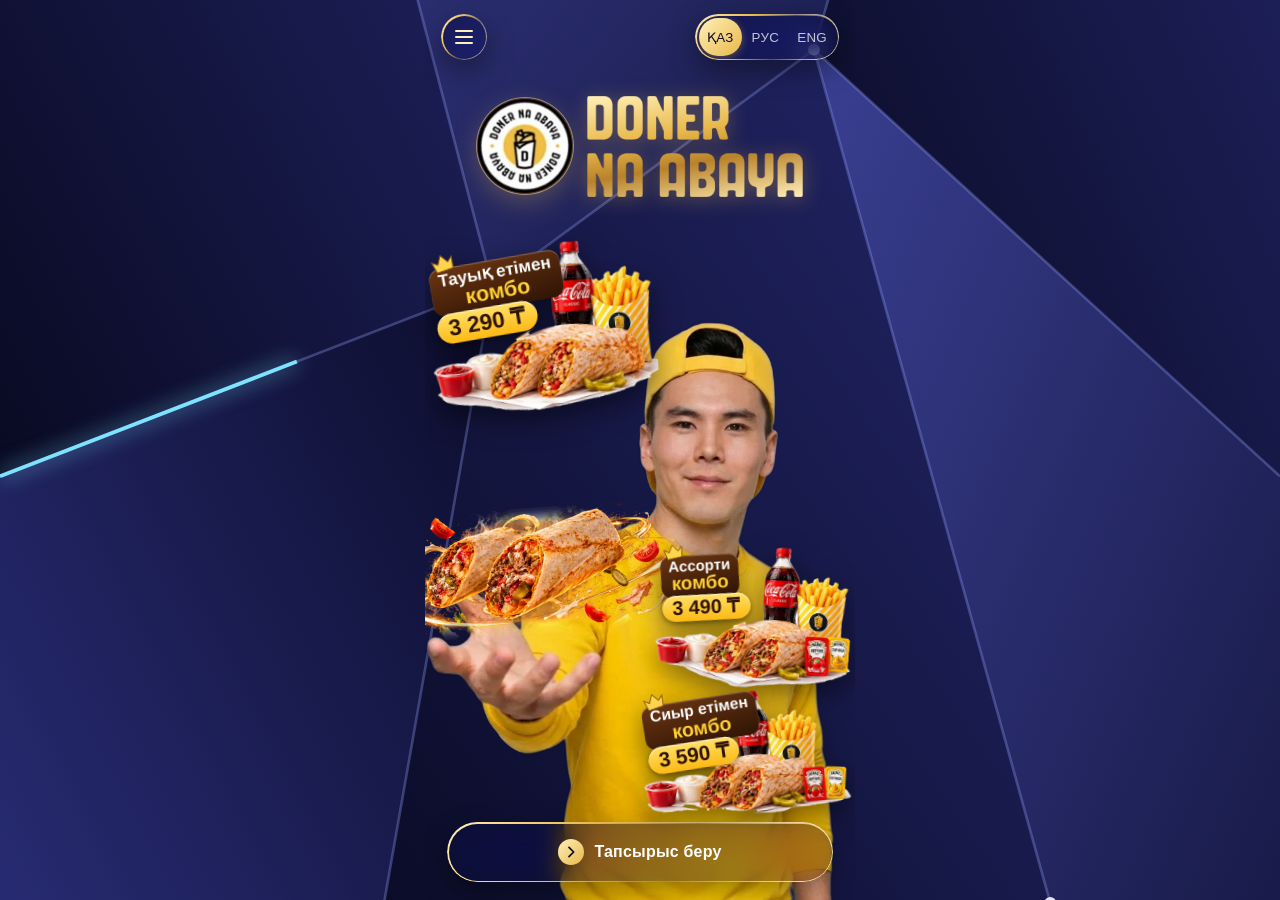
<file: index.html>
<!DOCTYPE html>
<html lang="kk">
<head>
<meta charset="utf-8">
<meta name="viewport" content="width=device-width, initial-scale=1, viewport-fit=cover">
<meta name="theme-color" content="#0b0d2a">
<title>Онлайн мәзір Doner na Abaya</title>
<meta name="description" content="Астанадағы 16 филиалымыздың кез келгенінен онлайн тапсырыс беріңіз. Мәзірден таңдап, тапсырысыңызды WhatsApp арқылы жылдам әрі ыңғайлы жіберіңіз.">
<meta property="og:type" content="website">
<meta property="og:site_name" content="Doner na Abaya">
<meta property="og:title" content="Онлайн мәзір Doner na Abaya">
<meta property="og:description" content="Астанадағы 16 филиалымыздың кез келгенінен онлайн тапсырыс беріңіз. Мәзірден таңдап, тапсырысыңызды WhatsApp арқылы жылдам әрі ыңғайлы жіберіңіз.">
<meta property="og:url" content="https://023islammm-cmyk.github.io/doner-na-abaya/">
<meta property="og:image" content="https://023islammm-cmyk.github.io/doner-na-abaya/images/og.jpg">
<meta property="og:image:width" content="1200">
<meta property="og:image:height" content="630">
<meta name="twitter:card" content="summary_large_image">
<link rel="preload" as="image" href="images/man.webp">
<link rel="prefetch" href="lib/maplibre-gl.js">
<link rel="stylesheet" href="css/style.css?v=42">
</head>
<body>
<svg class="bg" viewBox="0 0 390 844" preserveAspectRatio="xMidYMid slice" aria-hidden="true">
  <defs>
    <linearGradient id="a" x1="0" y1="0" x2="1" y2="1"><stop offset="0" stop-color="#3a3f92"/><stop offset="1" stop-color="#14163f"/></linearGradient>
    <linearGradient id="b" x1="1" y1="0" x2="0" y2="1"><stop offset="0" stop-color="#23266a"/><stop offset="1" stop-color="#090a22"/></linearGradient>
    <linearGradient id="c" x1="0" y1="1" x2="1" y2="0"><stop offset="0" stop-color="#2d3180"/><stop offset="1" stop-color="#0c0d2c"/></linearGradient>
  </defs>
  <rect width="390" height="844" fill="#090a22"/>
  <g>
    <polygon fill="url(#a)" points="0,0 150,0 92,150 0,210"/>
    <polygon fill="url(#b)" points="150,0 390,0 300,118 92,150"/>
    <polygon fill="url(#c)" points="390,0 390,250 300,118"/>
    <polygon fill="url(#b)" points="0,210 92,150 150,372 0,430"/>
    <polygon fill="url(#a)" points="92,150 300,118 248,300 150,372"/>
    <polygon fill="url(#b)" points="300,118 390,250 390,430 248,300"/>
    <polygon fill="url(#c)" points="0,430 150,372 110,600 0,660"/>
    <polygon fill="url(#b)" points="150,372 248,300 320,560 110,600"/>
    <polygon fill="url(#a)" points="248,300 390,430 390,640 320,560"/>
    <polygon fill="url(#b)" points="0,660 110,600 190,844 0,844"/>
    <polygon fill="url(#c)" points="110,600 320,560 300,844 190,844"/>
    <polygon fill="url(#b)" points="320,560 390,640 390,844 300,844"/>
  </g>
  <g class="lines" fill="none" stroke="#9aa6ff" stroke-width=".8">
    <path d="M150 0 92 150 0 210M92 150 300 118 390 0M300 118 390 250M92 150 150 372 0 430M300 118 248 300 390 430M150 372 248 300M150 372 110 600 0 660M248 300 320 560 110 600M320 560 390 640M110 600 190 844M320 560 300 844"/>
  </g>
  <g class="glow" fill="none" stroke="#7fe3ff" stroke-width="1.2">
    <path pathLength="100" d="M92 150 300 118 248 300 150 372"/>
    <path pathLength="100" d="M0 430 150 372 110 600 320 560"/>
  </g>
  <g class="nodes" fill="#dfe6ff">
    <circle cx="92" cy="150" r="1.8"/><circle cx="300" cy="118" r="1.8"/><circle cx="248" cy="300" r="1.8"/>
    <circle cx="150" cy="372" r="1.8"/><circle cx="110" cy="600" r="1.8"/><circle cx="320" cy="560" r="1.8"/>
  </g>
</svg>

<main class="phone">
  <header class="top">
    <button class="burger glass" type="button" data-t-label="menu">
      <span></span><span></span><span></span>
    </button>
    <div class="lang glass" role="group" aria-label="Language"></div>
  </header>

  <div class="brand">
    <img class="brand-round" src="images/logo-round.webp" alt="">
    <div class="wordmark-wrap">
      <h1 class="wordmark" aria-label="Doner na Abaya"></h1>
    </div>
  </div>

  <section class="stage">
    <div class="figure">
      <img class="man" src="images/man.webp" alt="" width="760" height="917">
      <img class="palm-doner" src="images/hero-doner.webp" alt="">
    </div>
  </section>

  <a class="cta glass" href="branch.html">
    <span class="cta-ico"><svg viewBox="0 0 24 24" width="16" height="16" aria-hidden="true"><path d="M9 5l7 7-7 7" fill="none" stroke="currentColor" stroke-width="2.6" stroke-linecap="round" stroke-linejoin="round"/></svg></span>
    <span data-t="order"></span>
  </a>
</main>

<script src="js/config.js?v=42"></script>
<script src="js/main.js?v=42"></script>
</body>
</html>
</file>
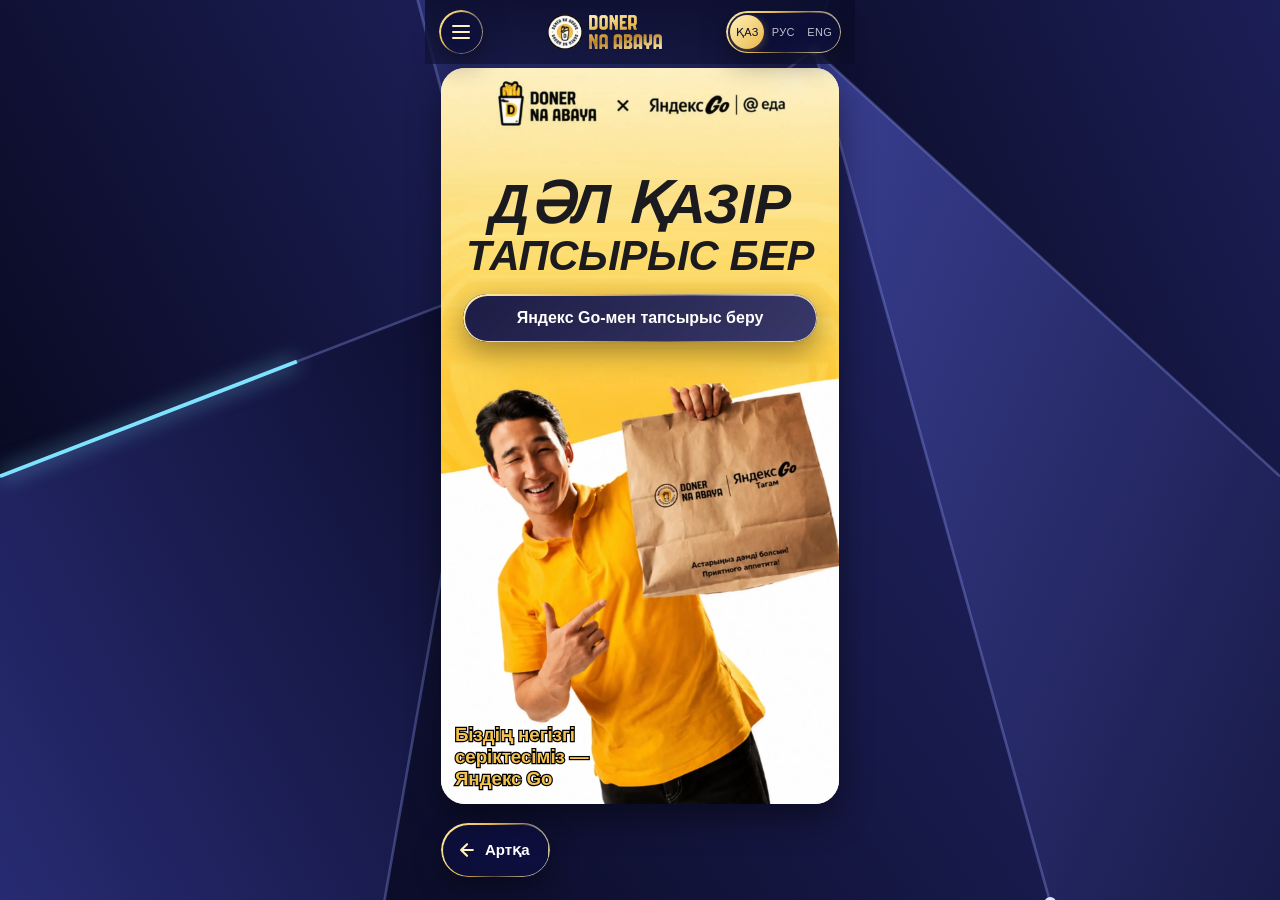
<file: apps.html>
<!DOCTYPE html>
<html lang="kk">
<head>
<meta charset="utf-8">
<meta name="viewport" content="width=device-width, initial-scale=1, viewport-fit=cover">
<meta name="theme-color" content="#0b0d2a">
<title>Doner na Abaya</title>
<link rel="stylesheet" href="css/style.css?v=42">
</head>
<body class="scroll">
<svg class="bg" viewBox="0 0 390 844" preserveAspectRatio="xMidYMid slice" aria-hidden="true">
  <defs>
    <linearGradient id="a" x1="0" y1="0" x2="1" y2="1"><stop offset="0" stop-color="#3a3f92"/><stop offset="1" stop-color="#14163f"/></linearGradient>
    <linearGradient id="b" x1="1" y1="0" x2="0" y2="1"><stop offset="0" stop-color="#23266a"/><stop offset="1" stop-color="#090a22"/></linearGradient>
    <linearGradient id="c" x1="0" y1="1" x2="1" y2="0"><stop offset="0" stop-color="#2d3180"/><stop offset="1" stop-color="#0c0d2c"/></linearGradient>
  </defs>
  <rect width="390" height="844" fill="#090a22"/>
  <g>
    <polygon fill="url(#a)" points="0,0 150,0 92,150 0,210"/>
    <polygon fill="url(#b)" points="150,0 390,0 300,118 92,150"/>
    <polygon fill="url(#c)" points="390,0 390,250 300,118"/>
    <polygon fill="url(#b)" points="0,210 92,150 150,372 0,430"/>
    <polygon fill="url(#a)" points="92,150 300,118 248,300 150,372"/>
    <polygon fill="url(#b)" points="300,118 390,250 390,430 248,300"/>
    <polygon fill="url(#c)" points="0,430 150,372 110,600 0,660"/>
    <polygon fill="url(#b)" points="150,372 248,300 320,560 110,600"/>
    <polygon fill="url(#a)" points="248,300 390,430 390,640 320,560"/>
    <polygon fill="url(#b)" points="0,660 110,600 190,844 0,844"/>
    <polygon fill="url(#c)" points="110,600 320,560 300,844 190,844"/>
    <polygon fill="url(#b)" points="320,560 390,640 390,844 300,844"/>
  </g>
  <g class="lines" fill="none" stroke="#9aa6ff" stroke-width=".8">
    <path d="M150 0 92 150 0 210M92 150 300 118 390 0M300 118 390 250M92 150 150 372 0 430M300 118 248 300 390 430M150 372 248 300M150 372 110 600 0 660M248 300 320 560 110 600M320 560 390 640M110 600 190 844M320 560 300 844"/>
  </g>
  <g class="glow" fill="none" stroke="#7fe3ff" stroke-width="1.2">
    <path pathLength="100" d="M92 150 300 118 248 300 150 372"/>
    <path pathLength="100" d="M0 430 150 372 110 600 320 560"/>
  </g>
  <g class="nodes" fill="#dfe6ff">
    <circle cx="92" cy="150" r="1.8"/><circle cx="300" cy="118" r="1.8"/><circle cx="248" cy="300" r="1.8"/>
    <circle cx="150" cy="372" r="1.8"/><circle cx="110" cy="600" r="1.8"/><circle cx="320" cy="560" r="1.8"/>
  </g>
</svg>

<div class="page apps-page">
<header class="bar">
  <div class="bar-row">
    <button class="burger glass" type="button" data-t-label="menu">
      <span></span><span></span><span></span>
    </button>
    <a class="mini-brand" href="index.html" aria-label="Doner na Abaya">
      <img src="images/logo-round.webp" alt="">
      <span class="wordmark"></span>
    </a>
    <div class="lang glass" role="group" aria-label="Language"></div>
  </div>
</header>
<main class="apps">
  <div class="apps-card">
    <img src="images/yandex-go.webp" alt="Doner na Abaya × Яндекс Go" width="1206" height="2131">
    <h1 class="apps-head"><span data-t="yandexHead1"></span><span data-t="yandexHead2"></span></h1>
    <a class="order-btn apps-btn glass" data-yandex target="_blank" rel="noopener"><span data-t="yandexBtn"></span></a>
    <p class="apps-partner" data-t="yandexPartner"></p>
  </div>
</main>
</div>

<a class="back-btn glass" href="index.html">
  <svg viewBox="0 0 24 24" width="20" height="20" aria-hidden="true"><path d="M19 12H6M12 5l-7 7 7 7" fill="none" stroke="currentColor" stroke-width="2.6" stroke-linecap="round" stroke-linejoin="round"/></svg>
  <span data-t="back"></span>
</a>

<script src="js/config.js?v=42"></script>
<script src="js/main.js?v=42"></script>
</body>
</html>
</file>
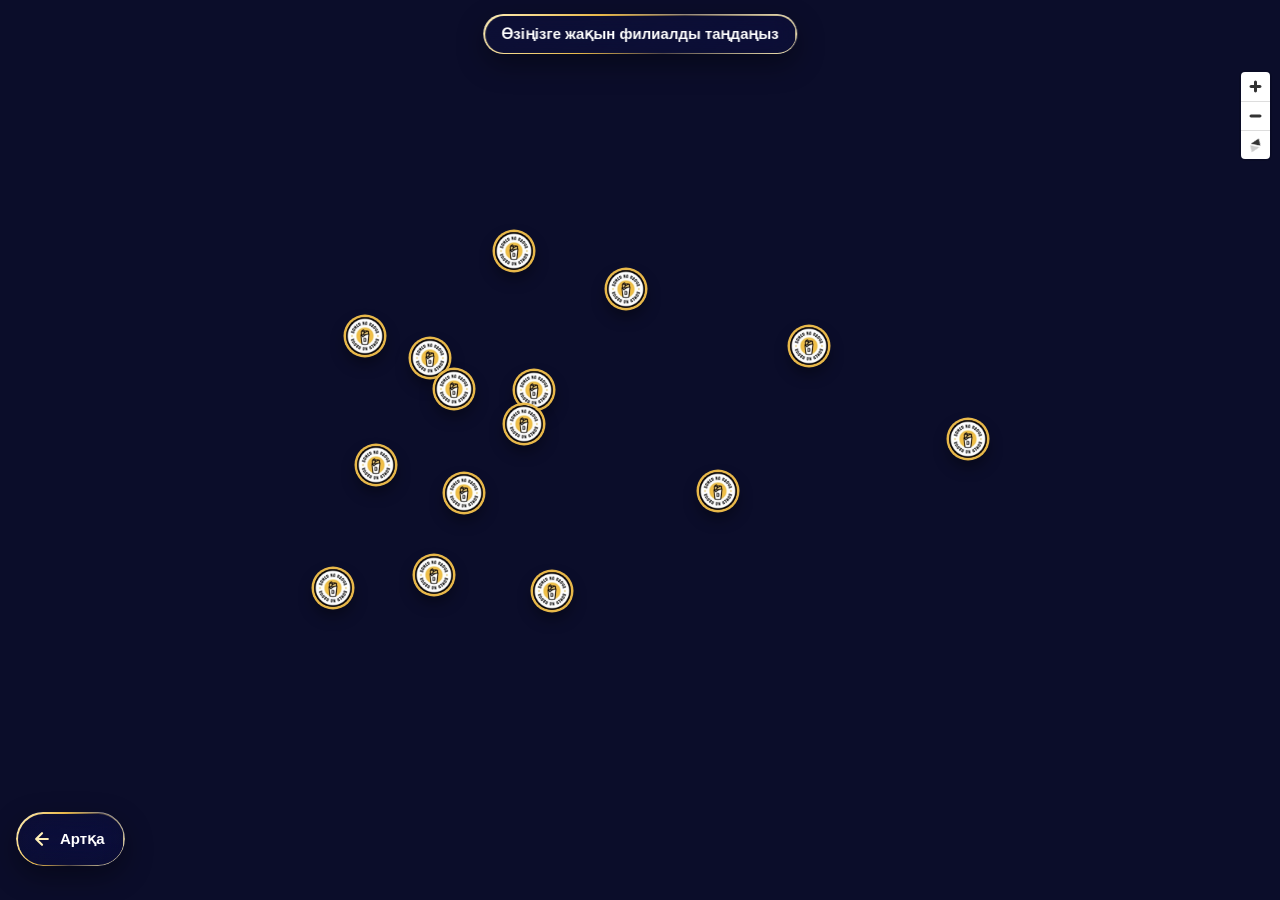
<file: branch.html>
<!DOCTYPE html>
<html lang="kk">
<head>
<meta charset="utf-8">
<meta name="viewport" content="width=device-width, initial-scale=1, viewport-fit=cover">
<meta name="theme-color" content="#0b0d2a">
<title>Doner na Abaya</title>
<link rel="stylesheet" href="lib/maplibre-gl.css">
<link rel="stylesheet" href="css/style.css?v=42">
</head>
<body>
<div class="map-view">
  <div id="map"></div>
  <div class="map-list" hidden></div>
  <p class="map-title glass" data-t="mapTitle"></p>
  <a class="map-back back-btn glass" href="index.html">
    <svg viewBox="0 0 24 24" width="20" height="20" aria-hidden="true"><path d="M19 12H6M12 5l-7 7 7 7" fill="none" stroke="currentColor" stroke-width="2.6" stroke-linecap="round" stroke-linejoin="round"/></svg>
    <span data-t="back"></span>
  </a>
  <div class="map-card" hidden></div>
</div>


<script src="js/config.js?v=42"></script>
<script src="js/main.js?v=42"></script>
<script src="lib/maplibre-gl.js"></script>
<script src="js/map.js?v=42"></script>
</body>
</html>
</file>
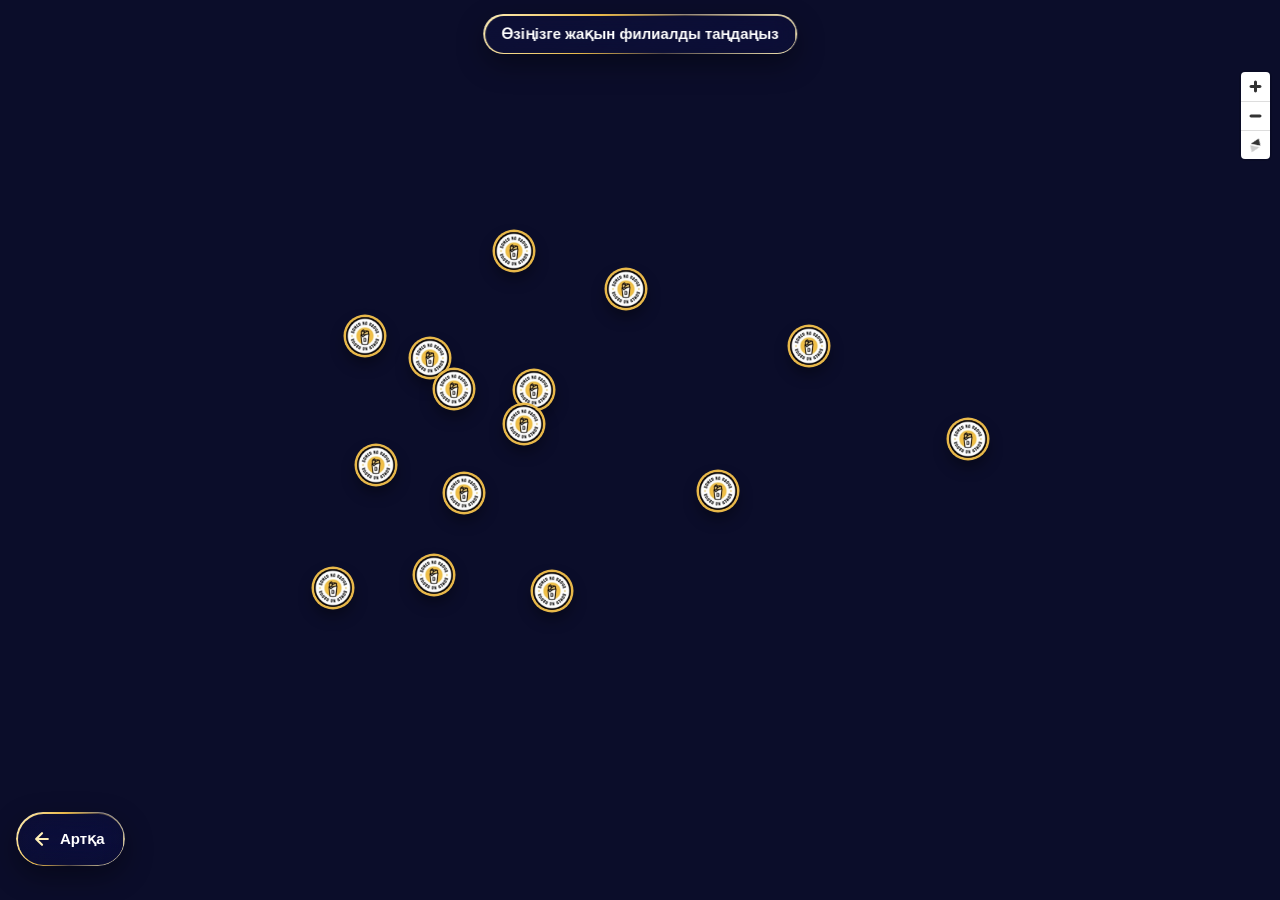
<file: menu.html>
<!DOCTYPE html>
<html lang="kk">
<head>
<meta charset="utf-8">
<meta name="viewport" content="width=device-width, initial-scale=1, viewport-fit=cover">
<meta name="theme-color" content="#0b0d2a">
<title>Doner na Abaya</title>
<link rel="stylesheet" href="css/style.css?v=42">
</head>
<body class="scroll">
<svg class="bg" viewBox="0 0 390 844" preserveAspectRatio="xMidYMid slice" aria-hidden="true">
  <defs>
    <linearGradient id="a" x1="0" y1="0" x2="1" y2="1"><stop offset="0" stop-color="#3a3f92"/><stop offset="1" stop-color="#14163f"/></linearGradient>
    <linearGradient id="b" x1="1" y1="0" x2="0" y2="1"><stop offset="0" stop-color="#23266a"/><stop offset="1" stop-color="#090a22"/></linearGradient>
    <linearGradient id="c" x1="0" y1="1" x2="1" y2="0"><stop offset="0" stop-color="#2d3180"/><stop offset="1" stop-color="#0c0d2c"/></linearGradient>
  </defs>
  <rect width="390" height="844" fill="#090a22"/>
  <g>
    <polygon fill="url(#a)" points="0,0 150,0 92,150 0,210"/>
    <polygon fill="url(#b)" points="150,0 390,0 300,118 92,150"/>
    <polygon fill="url(#c)" points="390,0 390,250 300,118"/>
    <polygon fill="url(#b)" points="0,210 92,150 150,372 0,430"/>
    <polygon fill="url(#a)" points="92,150 300,118 248,300 150,372"/>
    <polygon fill="url(#b)" points="300,118 390,250 390,430 248,300"/>
    <polygon fill="url(#c)" points="0,430 150,372 110,600 0,660"/>
    <polygon fill="url(#b)" points="150,372 248,300 320,560 110,600"/>
    <polygon fill="url(#a)" points="248,300 390,430 390,640 320,560"/>
    <polygon fill="url(#b)" points="0,660 110,600 190,844 0,844"/>
    <polygon fill="url(#c)" points="110,600 320,560 300,844 190,844"/>
    <polygon fill="url(#b)" points="320,560 390,640 390,844 300,844"/>
  </g>
  <g class="lines" fill="none" stroke="#9aa6ff" stroke-width=".8">
    <path d="M150 0 92 150 0 210M92 150 300 118 390 0M300 118 390 250M92 150 150 372 0 430M300 118 248 300 390 430M150 372 248 300M150 372 110 600 0 660M248 300 320 560 110 600M320 560 390 640M110 600 190 844M320 560 300 844"/>
  </g>
  <g class="glow" fill="none" stroke="#7fe3ff" stroke-width="1.2">
    <path pathLength="100" d="M92 150 300 118 248 300 150 372"/>
    <path pathLength="100" d="M0 430 150 372 110 600 320 560"/>
  </g>
  <g class="nodes" fill="#dfe6ff">
    <circle cx="92" cy="150" r="1.8"/><circle cx="300" cy="118" r="1.8"/><circle cx="248" cy="300" r="1.8"/>
    <circle cx="150" cy="372" r="1.8"/><circle cx="110" cy="600" r="1.8"/><circle cx="320" cy="560" r="1.8"/>
  </g>
</svg>

<div class="page">
<header class="bar">
  <div class="bar-row">
    <button class="burger glass" type="button" data-t-label="menu">
      <span></span><span></span><span></span>
    </button>
    <a class="mini-brand" href="index.html" aria-label="Doner na Abaya">
      <img src="images/logo-round.webp" alt="">
      <span class="wordmark"></span>
    </a>
    <div class="lang glass" role="group" aria-label="Language"></div>
  </div>
  <nav class="tabs glass"></nav>
</header>
<main class="list"></main>
</div>

<a class="back-btn glass" href="branch.html">
  <svg viewBox="0 0 24 24" width="20" height="20" aria-hidden="true"><path d="M19 12H6M12 5l-7 7 7 7" fill="none" stroke="currentColor" stroke-width="2.6" stroke-linecap="round" stroke-linejoin="round"/></svg>
  <span data-t="back"></span>
</a>

<button class="cart glass" type="button" data-t-label="cart">
  <svg viewBox="0 0 24 24" width="26" height="26" aria-hidden="true"><path d="M3 4h2.2l2.3 11.2a1.6 1.6 0 0 0 1.6 1.3h8.2a1.6 1.6 0 0 0 1.6-1.2L20.6 8H6.1" fill="none" stroke="currentColor" stroke-width="2" stroke-linecap="round" stroke-linejoin="round"/><circle cx="10" cy="20" r="1.5" fill="currentColor"/><circle cx="17" cy="20" r="1.5" fill="currentColor"/></svg>
  <span class="cart-count" hidden>0</span>
</button>

<div class="sheet" hidden>
  <section class="win" role="dialog" aria-modal="true" aria-labelledby="win-title">
    <button class="win-close glass" type="button" data-t-label="close">
      <svg viewBox="0 0 24 24" width="16" height="16" aria-hidden="true"><path d="M6 6l12 12M18 6L6 18" stroke="currentColor" stroke-width="2.8" stroke-linecap="round"/></svg>
    </button>
    <h2 class="win-title" id="win-title" data-t="cartTitle"></h2>
    <div class="win-list"></div>
    <p class="win-empty" data-t="cartEmpty" hidden></p>
    <div class="win-total"><span data-t="total"></span><b class="win-sum"></b></div>
    <button class="order-btn glass" type="button" data-t="order"></button>
  </section>

  <section class="win addr" role="dialog" aria-modal="true" aria-labelledby="addr-title" hidden>
    <button class="win-back glass" type="button" data-t-label="back">
      <svg viewBox="0 0 24 24" width="16" height="16" aria-hidden="true"><path d="M15 5l-7 7 7 7" fill="none" stroke="currentColor" stroke-width="2.8" stroke-linecap="round" stroke-linejoin="round"/></svg>
    </button>
    <button class="win-close glass" type="button" data-t-label="close">
      <svg viewBox="0 0 24 24" width="16" height="16" aria-hidden="true"><path d="M6 6l12 12M18 6L6 18" stroke="currentColor" stroke-width="2.8" stroke-linecap="round"/></svg>
    </button>
    <h2 class="win-title" id="addr-title" data-t="addrTitle"></h2>
    <div class="addr-branch">
      <span class="addr-branch-name"></span>
      <button class="addr-branch-change" type="button" data-t="change"></button>
    </div>
    <div class="fields">
      <label class="field glass wide"><svg viewBox="0 0 24 24" width="20" height="20" aria-hidden="true"><circle cx="12" cy="8" r="4" fill="none" stroke="currentColor" stroke-width="2"/><path d="M4.5 20.5c1-4 4-6 7.5-6s6.500 2 7.500 6" fill="none" stroke="currentColor" stroke-width="2" stroke-linecap="round"/></svg><input id="f-name" type="text" autocomplete="name" required data-ph="name"></label>
      <label class="field glass wide"><svg viewBox="0 0 24 24" width="20" height="20" aria-hidden="true"><path d="M12 21s7-6.2 7-11.5A7 7 0 0 0 5 9.5C5 14.8 12 21 12 21z" fill="none" stroke="currentColor" stroke-width="2" stroke-linejoin="round"/><circle cx="12" cy="9.5" r="2.4" fill="currentColor"/></svg><input id="f-street" type="text" autocomplete="address-line1" required data-ph="street"></label>
      <label class="field glass"><svg viewBox="0 0 24 24" width="20" height="20" aria-hidden="true"><path d="M4 11l8-7 8 7M6 9.5V20h12V9.5M10 20v-6h4v6" fill="none" stroke="currentColor" stroke-width="2" stroke-linecap="round" stroke-linejoin="round"/></svg><input id="f-house" type="text" autocomplete="address-line2" required data-ph="house"></label>
      <label class="field glass"><svg viewBox="0 0 24 24" width="20" height="20" aria-hidden="true"><path d="M6 21V4a1 1 0 0 1 1-1h10a1 1 0 0 1 1 1v17M3 21h18" fill="none" stroke="currentColor" stroke-width="2" stroke-linecap="round" stroke-linejoin="round"/><circle cx="14.5" cy="12.5" r="1.3" fill="currentColor"/></svg><input id="f-flat" type="text" inputmode="numeric" autocomplete="off" data-ph="flat"></label>
      <label class="field glass"><svg viewBox="0 0 24 24" width="20" height="20" aria-hidden="true"><path d="M6 21V4a1 1 0 0 1 1-1h10a1 1 0 0 1 1 1v17M3 21h18" fill="none" stroke="currentColor" stroke-width="2" stroke-linecap="round" stroke-linejoin="round"/><circle cx="14.5" cy="12.5" r="1.3" fill="currentColor"/></svg><input id="f-entrance" type="text" inputmode="numeric" data-ph="entrance"></label>
    </div>
    <p class="addr-error" data-t="required" hidden></p>
    <p class="addr-note" data-t="payNote"></p>
    <a class="order-btn send glass" href="#"><svg class="wa" viewBox="0 0 24 24" width="24" height="24" aria-hidden="true"><path fill="currentColor" d="M17.472 14.382c-.297-.149-1.758-.867-2.03-.967-.273-.099-.471-.148-.67.15-.197.297-.767.966-.94 1.164-.173.199-.347.223-.644.075-.297-.15-1.255-.463-2.39-1.475-.883-.788-1.48-1.761-1.653-2.059-.173-.297-.018-.458.13-.606.134-.133.298-.347.446-.52.149-.174.198-.298.298-.497.099-.198.05-.371-.025-.52-.075-.149-.669-1.612-.916-2.207-.242-.579-.487-.5-.669-.51-.173-.008-.371-.01-.57-.01-.198 0-.52.074-.792.372-.272.297-1.04 1.016-1.04 2.479 0 1.462 1.065 2.875 1.213 3.074.149.198 2.096 3.2 5.077 4.487.709.306 1.262.489 1.694.625.712.227 1.36.195 1.871.118.571-.085 1.758-.719 2.006-1.413.248-.694.248-1.289.173-1.413-.074-.124-.272-.198-.57-.347m-5.421 7.403h-.004a9.87 9.87 0 01-5.031-1.378l-.361-.214-3.741.982.998-3.648-.235-.374a9.86 9.86 0 01-1.51-5.26c.001-5.45 4.436-9.884 9.888-9.884 2.64 0 5.122 1.03 6.988 2.898a9.825 9.825 0 012.893 6.994c-.003 5.45-4.437 9.884-9.885 9.884m8.413-18.297A11.815 11.815 0 0012.05 0C5.495 0 .16 5.335.157 11.892c0 2.096.547 4.142 1.588 5.945L.057 24l6.305-1.654a11.882 11.882 0 005.683 1.448h.005c6.554 0 11.89-5.335 11.893-11.893a11.821 11.821 0 00-3.48-8.413z"/></svg><span data-t="send"></span></a>
  </section>
</div>

<script src="js/config.js?v=42"></script>
<script src="js/main.js?v=42"></script>
<script src="js/menu.js?v=42"></script>
</body>
</html>
</file>
<file: css/style.css>
:root {
  --gold-1: #8a5a14;
  --gold-2: #e8b84a;
  --gold-3: #fff0b8;
  --ink: #0b0d2a;
}

* { box-sizing: border-box; margin: 0; padding: 0; -webkit-tap-highlight-color: transparent; }

html, body { height: 100%; background: var(--ink); }

body {
  font-family: -apple-system, BlinkMacSystemFont, "SF Pro Display", "Segoe UI", Roboto, Arial, sans-serif;
  color: #fff;
  overflow: hidden;
}

/* Фон */
.bg { position: fixed; inset: 0; width: 100%; height: 100%; }
.bg .lines { opacity: .32; }
.bg .glow path {
  stroke-dasharray: 16 84;
  animation: run 7s linear infinite;
  filter: drop-shadow(0 0 3px #7fe3ff);
}
.bg .glow path + path { animation-delay: -3.5s; }
.bg .nodes { animation: twinkle 3.5s ease-in-out infinite; }
@keyframes run { from { stroke-dashoffset: 100; } to { stroke-dashoffset: 0; } }
@keyframes twinkle { 50% { opacity: .35; } }

/* Телефон бағаны: компьютерде де осы тар баған ортада тұрады */
.phone {
  position: relative;
  width: 100%;
  max-width: 430px;
  height: 100vh;
  height: 100svh;
  margin: 0 auto;
  display: flex;
  flex-direction: column;
  overflow: hidden;
}

/* Мөлдір әйнек */
.glass {
  position: relative;
  background: linear-gradient(135deg, rgba(255,255,255,.2), rgba(255,255,255,.05) 55%, rgba(255,255,255,.12));
  -webkit-backdrop-filter: blur(14px) saturate(180%);
  backdrop-filter: blur(14px) saturate(180%);
  box-shadow:
    inset 0 1px 1px rgba(255,255,255,.5),
    inset 0 -1px 1px rgba(255,255,255,.12),
    0 10px 28px rgba(0,0,0,.38);
}
.glass::before {
  content: "";
  position: absolute;
  inset: 0;
  border-radius: inherit;
  padding: 1px;
  background: linear-gradient(140deg, rgba(255,255,255,.85), rgba(255,255,255,.12) 40%, rgba(255,255,255,.1) 60%, rgba(255,255,255,.6));
  -webkit-mask: linear-gradient(#000 0 0) content-box, linear-gradient(#000 0 0);
  -webkit-mask-composite: xor;
  mask: linear-gradient(#000 0 0) content-box exclude, linear-gradient(#000 0 0);
  pointer-events: none;
}

/* Жоғарғы батырмалар */
.top {
  position: relative;
  z-index: 5;
  display: flex;
  justify-content: space-between;
  align-items: center;
  padding: max(14px, env(safe-area-inset-top)) 16px 0;
}
.burger {
  width: 46px; height: 46px;
  border: 0; border-radius: 50%;
  display: flex; flex-direction: column; align-items: center; justify-content: center; gap: 4px;
  cursor: pointer;
  transition: transform .25s cubic-bezier(.3,1.6,.5,1);
}
.burger span { width: 18px; height: 2px; border-radius: 2px; background: var(--gold-3); }
.burger:active { transform: scale(.9); }

.lang { display: flex; gap: 2px; padding: 4px; border-radius: 999px; }
.lang button {
  position: relative; z-index: 1;
  border: 0; background: none; color: rgba(255,255,255,.75);
  font: 600 12px/1 inherit; font-family: inherit;
  letter-spacing: .3px;
  min-width: 42px; height: 38px; padding: 0 8px;
  border-radius: 999px;
  cursor: pointer;
  transition: background .25s, color .25s, transform .25s cubic-bezier(.3,1.6,.5,1);
}
.lang button.on { background: linear-gradient(135deg, var(--gold-3), var(--gold-2)); color: var(--ink); box-shadow: 0 2px 8px rgba(232,184,74,.35); }
.lang button:active { transform: scale(.92); }

/* Логотип және алтын атау */
.brand {
  position: relative;
  z-index: 3;
  display: flex;
  align-items: center;
  justify-content: center;
  gap: 14px;
  padding: clamp(10px, 4svh, 44px) 16px 0;
  animation: rise .7s both;
}
.brand-round {
  width: min(23vw, 96px); height: min(23vw, 96px);
  border-radius: 50%;
  box-shadow: 0 0 0 1px rgba(255,220,140,.5), 0 8px 26px rgba(232,184,74,.28);
}
.wordmark-wrap { filter: drop-shadow(0 3px 10px rgba(232,184,74,.35)); }
.wordmark {
  width: min(52vw, 216px);
  aspect-ratio: 1100 / 513;
  -webkit-mask: url(../images/wordmark.webp) center / contain no-repeat;
  mask: url(../images/wordmark.webp) center / contain no-repeat;
  background:
    linear-gradient(105deg, transparent 42%, rgba(255,255,255,.95) 50%, transparent 58%) no-repeat,
    linear-gradient(170deg, var(--gold-3) 0%, var(--gold-2) 38%, #b9822a 62%, var(--gold-3) 100%);
  background-size: 260% 100%, 100% 100%;
  background-position: 170% 0, 0 0;
  animation: shine 2s ease-in-out infinite;
}
/* Жылтыр әр 2 секунд сайын өтеді */
@keyframes shine {
  0% { background-position: 170% 0, 0 0; }
  55%, 100% { background-position: -70% 0, 0 0; }
}

/* Жігіт пен карточкалар */
.stage {
  position: relative;
  flex: 1;
  min-height: 0;
  container-type: size;
}
.figure {
  position: absolute;
  left: 0; bottom: 0;
  width: min(112cqw, 82.9cqh);
  aspect-ratio: 760 / 917;
  container-type: inline-size;
}
.man {
  position: absolute; inset: 0;
  width: 100%; height: 100%;
  animation: rise .8s .1s both;
}
.palm-doner {
  position: absolute;
  z-index: 2;
  left: -6%; top: 32%;
  width: 60%;
  rotate: -4deg;
  animation: rise .8s .3s both, hover 4s 1.1s ease-in-out infinite;
}
@keyframes hover { 50% { translate: 0 -5px; } }

.combo {
  position: absolute;
  z-index: 3;
  container-type: inline-size;
  filter: drop-shadow(0 10px 14px rgba(0,0,0,.5));
  animation: pop .7s both, drift 5s ease-in-out infinite;
}
.combo img { display: block; width: 100%; }
/* Комбо жазуы: тілге қарай ауысады, бағасы мәзірден алынады */
.fc-label { position: absolute; left: 2%; top: 8%; display: flex; flex-direction: column; align-items: flex-start; rotate: -6deg; }
.c3 .fc-label { top: 4%; }
.fc-crown { position: absolute; left: 3%; top: -6.5cqw; width: 11cqw; rotate: -10deg; }
.fc-name {
  display: flex; flex-direction: column; align-items: center;
  min-width: 38cqw; padding: 1.6cqw 4cqw 2cqw;
  border-radius: 5cqw;
  background: linear-gradient(170deg, #6a3512, #2f1405);
  box-shadow: inset 0 1px 1px rgba(255,255,255,.3);
  line-height: 1;
}
.fc-name b { font-size: 9.5cqw; font-weight: 900; color: #fff; }
html[lang="kk"] .fc-name b { font-size: 7.6cqw; }
.fc-name i { margin-top: .6cqw; font-size: 9.5cqw; font-style: normal; font-weight: 900; color: #ffcf33; }
.fc-price {
  margin-top: -1cqw; padding: 1.6cqw 5cqw;
  border-radius: 999px;
  background: linear-gradient(180deg, #ffe066, #fdb913);
  box-shadow: inset 0 1px 1px rgba(255,255,255,.7), 0 2px 5px rgba(0,0,0,.35);
  font-size: 10cqw; line-height: 1; font-weight: 900; color: #2f1405; white-space: nowrap;
}
.c1 { left: 1cqw; top: -13%; width: 47cqw; rotate: -4deg; animation-delay: .45s, 1.1s; }
.c2 { left: 48cqw; top: 39%; width: 41cqw; rotate: 3deg; animation-delay: .55s, 1.8s; }
.c3 { left: 45cqw; top: 64%; width: 43cqw; rotate: -3deg; animation-delay: .65s, .6s; }
@media (max-height: 759px) { .c1 { top: -2%; width: 34cqw; } }

@keyframes pop { from { opacity: 0; transform: translateY(16px) scale(.9); } }
@keyframes drift { 50% { translate: 0 -5px; } }
@keyframes rise { from { opacity: 0; transform: translateY(18px); } }

/* Тапсырыс батырмасы */
.cta {
  position: absolute;
  z-index: 6;
  left: 22px; right: 22px;
  bottom: max(18px, env(safe-area-inset-bottom));
  height: 60px;
  border-radius: 999px;
  display: flex; align-items: center; justify-content: center; gap: 10px;
  color: #fff;
  font-size: 16px; font-weight: 700; letter-spacing: .2px;
  text-decoration: none;
  transition: transform .25s cubic-bezier(.3,1.6,.5,1);
  animation: rise .7s .5s both;
}

/* Алтын жиекті әйнек: барлық негізгі батырмаларда бірдей */
.cta, .burger, .lang, .tabs, .order-btn, .back-btn, .drawer-btn, .drawer-soc {
  overflow: hidden;
  background: linear-gradient(135deg, rgba(14,16,52,.6), rgba(14,16,52,.34));
}
.cta::before, .burger::before, .lang::before, .tabs::before, .order-btn::before, .drawer-btn::before, .drawer-soc::before, .win::before, .back-btn::before, .map-card::before, .map-title::before, .map-row::before {
  padding: 1.5px;
  background: linear-gradient(120deg, var(--gold-3), var(--gold-2) 35%, rgba(232,184,74,.25) 60%, var(--gold-3));
}
.cta::after, .burger::after, .lang::after, .tabs::after, .order-btn::after, .back-btn::after, .drawer-btn::after, .drawer-soc::after {
  content: "";
  position: absolute; top: 0; bottom: 0; left: -40%;
  width: 30%;
  background: linear-gradient(105deg, transparent, rgba(255,255,255,.28), transparent);
  pointer-events: none;
  animation: sweep 2s ease-in-out infinite;
}
@keyframes sweep { 0% { left: -40%; } 55%, 100% { left: 110%; } }
.cta:active { transform: scale(.96); }
.cta-ico {
  width: 26px; height: 26px;
  display: grid; place-items: center;
  border-radius: 50%;
  color: var(--ink);
  background: linear-gradient(135deg, var(--gold-3), var(--gold-2));
}


/* Мәзір беті */
body.scroll { overflow: auto; }
.page { position: relative; z-index: 1; max-width: 430px; margin: 0 auto; padding-bottom: 100px; }

.bar {
  position: sticky; top: 0; z-index: 10;
  padding: max(10px, env(safe-area-inset-top)) 14px 10px;
  background: linear-gradient(rgba(11,13,42,.85), rgba(11,13,42,.55));
  -webkit-backdrop-filter: blur(14px);
  backdrop-filter: blur(14px);
}
.bar-row { display: flex; align-items: center; justify-content: space-between; gap: 8px; }
.bar .burger { flex: none; width: 44px; height: 44px; }
.bar .lang button { min-width: 34px; height: 34px; padding: 0 5px; font-size: 11px; }
.mini-brand { display: flex; align-items: center; gap: 6px; text-decoration: none; min-width: 0; }
.mini-brand img { width: 36px; height: 36px; border-radius: 50%; flex: none; }
.mini-brand .wordmark { display: block; width: 74px; }

.tabs {
  display: flex;
  gap: 2px;
  margin-top: 10px;
  padding: 4px;
  border-radius: 999px;
}
.tab {
  position: relative; z-index: 1;
  flex: 1 1 0;
  min-height: 40px;
  padding: 4px 6px;
  border: 0;
  border-radius: 999px;
  background: none;
  color: rgba(255,255,255,.85);
  font-family: inherit;
  font-size: 13.5px; font-weight: 700; line-height: 1.1;
  cursor: pointer;
  transition: background .25s, color .25s, transform .25s cubic-bezier(.3,1.6,.5,1);
}
.tab:last-child { flex-grow: 1.5; }
.tab:active { transform: scale(.95); }
.tab.on { background: linear-gradient(135deg, var(--gold-3), var(--gold-2)); color: var(--ink); box-shadow: 0 2px 8px rgba(232,184,74,.35); }

.list { padding: 8px 22px 0; display: grid; gap: 12px; }

/* Сары карточка */
.item {
  position: relative;
  min-height: 160px;
  padding: 12px 11px 11px;
  border-radius: 22px;
  overflow: hidden;
  background: linear-gradient(135deg, rgba(255,206,40,.97), rgba(255,198,16,.95) 55%, rgba(252,190,12,.97));
  -webkit-backdrop-filter: blur(12px) saturate(170%);
  backdrop-filter: blur(12px) saturate(170%);
  box-shadow: inset 0 0 0 1px rgba(255,255,255,.4), inset 0 2px 1px rgba(255,255,255,.6), 0 10px 22px rgba(0,0,0,.4);
  display: flex; flex-direction: column; justify-content: space-between;
  animation: rise .5s both;
}
.item::after {
  content: "";
  position: absolute; inset: 0;
  border-radius: inherit;
  background: linear-gradient(115deg, rgba(255,255,255,.22), rgba(255,255,255,0) 34%);
  pointer-events: none;
}
.item-img {
  position: absolute;
  right: 0; top: 8px;
  width: 62%; height: 102px;
  object-fit: contain; object-position: right center;
}
.item-new {
  position: absolute; top: 10px; right: 10px; z-index: 2;
  padding: 4px 11px;
  border-radius: 999px;
  background: linear-gradient(180deg, #ff4141, #d90012);
  color: #fff; font-size: 13px; font-weight: 900; font-style: italic;
  box-shadow: 0 3px 8px rgba(160,0,0,.45);
}
.item-head { position: relative; z-index: 1; max-width: 48%; }
.item-name {
  font-size: 20px; line-height: 1.06; font-weight: 900; letter-spacing: -.4px;
  color: #fff;
  text-shadow: 0 2px 0 rgba(150,90,0,.65), 0 3px 8px rgba(120,70,0,.3);
}
.item-desc { margin-top: 4px; font-size: 11px; line-height: 1.2; font-weight: 600; color: #fff; text-shadow: 0 1px 2px rgba(120,70,0,.6); }

.item-prices { position: relative; z-index: 1; display: flex; gap: 6px; margin-top: 10px; }
.buy { flex: 1 1 0; min-width: 0; display: flex; align-items: center; gap: 5px; }
.pill {
  flex: 1; min-width: 0;
  height: 38px;
  display: flex; flex-direction: column; align-items: center; justify-content: center;
  border-radius: 999px;
  background: linear-gradient(135deg, rgba(18,34,140,.86), rgba(12,22,100,.74));
  color: #fff;
}
.pill-label { font-size: 9.5px; line-height: 1; font-weight: 700; color: var(--gold-3); }
.pill-price { margin-top: 2px; font-size: 13.5px; line-height: 1; font-weight: 900; white-space: nowrap; }

.plus {
  flex: none;
  width: 38px; height: 38px;
  display: grid; place-items: center;
  border: 0; border-radius: 50%;
  color: #fff;
  background: linear-gradient(135deg, rgba(255,60,60,.82), rgba(205,0,18,.68));
  cursor: pointer;
  transition: transform .2s cubic-bezier(.3,1.6,.5,1);
}
.plus:active { transform: scale(.88); }
.plus.bump, .cart.bump { animation: bump .35s; }
@keyframes bump { 40% { scale: 1.2; } }

/* Комбо, сусын, соус: сол жақта атауы мен бағалар бір-бірінің астында, оң жақта үлкен фото */
.item.stack {
  min-height: 0;
  padding-right: 49%;
  justify-content: flex-start;
}
.item.stack .item-head { max-width: none; }
.item.stack .item-prices { flex-direction: column; gap: 6px; margin-top: 10px; }
.item.stack .buy { flex: none; }
.item.stack .pill { height: 36px; }
.item.stack .plus { width: 34px; height: 34px; }
.item.stack .item-img {
  top: 6px; right: 5px;
  width: 47%; height: calc(100% - 12px);
  object-position: center;
}
.item.tall.stack .item-img {
  top: 8px; right: 12px; bottom: 0;
  width: 44%; height: calc(100% - 8px);
  object-position: right bottom;
}
.item.fresh .item-new { top: 8px; right: 8px; padding: 3px 9px; font-size: 11px; }

/* Green донерлер */
.item-green {
  position: absolute; top: 8px; right: 8px; z-index: 2;
  padding: 3px 10px;
  border-radius: 999px;
  background: #fff;
  color: #6fae14; font-size: 11px; font-weight: 900;
  box-shadow: 0 3px 7px rgba(100,70,0,.3);
}
.item.green .item-img { top: 32px; height: calc(100% - 40px); }
.item.green-nan .item-img { top: auto; bottom: 10px; right: 0; width: 64%; height: auto; }

/* Артқа батырмасы: себетпен бір сызықта */
.back-btn {
  position: fixed; z-index: 20;
  left: max(16px, calc(50vw - 215px + 16px));
  bottom: calc(max(18px, env(safe-area-inset-bottom)) + 5px);
  height: 54px;
  padding: 0 20px 0 16px;
  display: flex; align-items: center; gap: 8px;
  border-radius: 999px;
  color: #fff; font-size: 15px; font-weight: 700; text-decoration: none;
  transition: transform .25s cubic-bezier(.3,1.6,.5,1);
}
.back-btn svg { flex: none; color: var(--gold-3); }
.back-btn:active { transform: scale(.95); }

/* Себет батырмасы */
.cart {
  position: fixed; z-index: 20;
  border: 0;
  cursor: pointer;
  right: max(16px, calc(50vw - 215px + 16px));
  bottom: max(18px, env(safe-area-inset-bottom));
  width: 64px; height: 64px;
  display: grid; place-items: center;
  border-radius: 50%;
  color: var(--gold-3);
  background: linear-gradient(135deg, rgba(14,16,52,.75), rgba(14,16,52,.5));
}
.cart::before {
  padding: 1.5px;
  background: linear-gradient(120deg, var(--gold-3), var(--gold-2) 35%, rgba(232,184,74,.25) 60%, var(--gold-3));
}
.cart-count {
  position: absolute; top: -3px; right: -3px;
  min-width: 24px; height: 24px; padding: 0 6px;
  display: grid; place-items: center;
  border-radius: 999px;
  background: linear-gradient(180deg, #ff3b3b, #d60012);
  color: #fff; font-size: 13px; font-weight: 800;
  box-shadow: 0 0 0 2px var(--ink);
}
.cart-count[hidden] { display: none; }

/* Себет терезесі */
body.lock { overflow: hidden; }
.sheet {
  position: fixed; inset: 0; z-index: 30;
  display: flex; align-items: center; justify-content: center;
  padding: 16px;
  background: rgba(6,8,30,.5);
  -webkit-backdrop-filter: blur(6px);
  backdrop-filter: blur(6px);
  animation: fade .2s both;
}
.sheet[hidden] { display: none; }
@keyframes fade { from { opacity: 0; } }
.win {
  position: relative;
  width: 100%; max-width: 380px;
  max-height: calc(100svh - 32px);
  display: flex; flex-direction: column;
  padding: 16px 12px 14px;
  border-radius: 28px;
  background: linear-gradient(135deg, rgba(30,44,150,.62), rgba(14,20,90,.5));
  -webkit-backdrop-filter: blur(18px) saturate(180%);
  backdrop-filter: blur(18px) saturate(180%);
  box-shadow: inset 0 1px 1px rgba(255,255,255,.4), 0 18px 44px rgba(0,0,0,.5);
  animation: rise .3s both;
}
.win::before {
  content: "";
  position: absolute; inset: 0;
  border-radius: inherit;
  -webkit-mask: linear-gradient(#000 0 0) content-box, linear-gradient(#000 0 0);
  -webkit-mask-composite: xor;
  mask: linear-gradient(#000 0 0) content-box exclude, linear-gradient(#000 0 0);
  pointer-events: none;
}
.win-title { text-align: center; font-size: 20px; font-weight: 800; color: #fff; }
.win-close {
  position: absolute; top: 10px; right: 10px; z-index: 2;
  width: 34px; height: 34px;
  display: grid; place-items: center;
  border: 0; border-radius: 50%;
  color: #fff;
  cursor: pointer;
}
.win-list { margin-top: 12px; display: grid; gap: 8px; overflow-y: auto; min-height: 0; }
.win-empty { padding: 30px 0 24px; text-align: center; color: rgba(255,255,255,.85); font-weight: 600; }

.win[hidden] { display: none; }
.win-back {
  position: absolute; top: 10px; left: 10px; z-index: 2;
  width: 34px; height: 34px;
  display: grid; place-items: center;
  border: 0; border-radius: 50%;
  color: #fff;
  cursor: pointer;
}

/* Мекенжай терезесі */
.fields { margin-top: 16px; display: grid; grid-template-columns: repeat(3, minmax(0, 1fr)); gap: 6px; }
.field {
  display: flex; align-items: center; gap: 8px;
  height: 50px; min-width: 0;
  padding: 0 12px;
  border-radius: 18px;
  overflow: hidden;
  background: linear-gradient(135deg, rgba(14,16,52,.6), rgba(14,16,52,.34));
  color: var(--gold-3);
}
.field.wide { grid-column: 1 / -1; }
/* Үй, пәтер, подъезд бір қатарда */
.field:not(.wide) { gap: 4px; padding: 0 7px; }
.field:not(.wide) svg { width: 17px; height: 17px; }
.field:not(.wide) input::placeholder { font-size: 12.5px; }
@media (max-width: 350px) {
  .field:not(.wide) { gap: 3px; padding: 0 5px; }
  .field:not(.wide) svg { width: 14px; height: 14px; }
  .field:not(.wide) input::placeholder { font-size: 11px; }
}
.field svg { flex: none; }
.field::before {
  padding: 1.5px;
  background: linear-gradient(120deg, var(--gold-3), var(--gold-2) 35%, rgba(232,184,74,.25) 60%, var(--gold-3));
}
.field.bad::before { background: #ff5a5a; }
.field input {
  flex: 1; min-width: 0; width: 100%;
  border: 0; outline: 0;
  background: none;
  color: #fff;
  font-family: inherit; font-size: 16px; font-weight: 600;
}
.field input::placeholder { color: rgba(255,255,255,.72); }
.addr-error { margin-top: 8px; text-align: center; font-size: 13px; font-weight: 700; color: #ffb3b3; }
.addr-error[hidden] { display: none; }
.addr-note { margin-top: 14px; padding: 0 4px; font-size: 13px; line-height: 1.35; color: rgba(255,255,255,.9); text-align: center; }
.order-btn { border: 0; cursor: pointer; font-family: inherit; }
.send { gap: 10px; }
.send .wa { color: #25d366; }

.addr-branch {
  display: flex; align-items: center; justify-content: center; gap: 10px;
  margin-top: 8px;
  color: var(--gold-3); font-size: 13px; font-weight: 700;
}
.addr-branch-change {
  border: 0; background: none;
  color: #fff; font-family: inherit; font-size: 13px; font-weight: 700;
  text-decoration: underline;
  cursor: pointer;
}

/* Филиал картасы */
.map-view {
  position: fixed; inset: 0; z-index: 40;
  background: var(--ink);
}
.map-view[hidden] { display: none; }
.maplibregl-ctrl-top-right { top: 62px; }
#map { position: absolute; inset: 0; }
#map[hidden] { display: none; }
.map-title {
  position: absolute; z-index: 3;
  top: max(14px, env(safe-area-inset-top)); left: 50%;
  transform: translateX(-50%);
  padding: 11px 18px;
  border-radius: 24px;
  width: max-content; max-width: calc(100% - 32px);
  text-align: center; line-height: 1.2;
  color: #fff; font-size: 15px; font-weight: 800;
  background: linear-gradient(135deg, rgba(14,16,52,.82), rgba(14,16,52,.62));
}
.map-title::before, .map-card::before, .map-row::before {
  padding: 1.5px;
  background: linear-gradient(120deg, var(--gold-3), var(--gold-2) 35%, rgba(232,184,74,.25) 60%, var(--gold-3));
}
.map-card::before {
  content: "";
  position: absolute; inset: 0;
  border-radius: inherit;
  -webkit-mask: linear-gradient(#000 0 0) content-box, linear-gradient(#000 0 0);
  -webkit-mask-composite: xor;
  mask: linear-gradient(#000 0 0) content-box exclude, linear-gradient(#000 0 0);
  pointer-events: none;
}
.map-back { z-index: 3; position: absolute; left: 16px; right: auto; bottom: max(34px, env(safe-area-inset-bottom)); border: 0; cursor: pointer; font-family: inherit; }
.map-card {
  position: absolute; z-index: 4;
  left: 50%; bottom: max(98px, calc(env(safe-area-inset-bottom) + 66px));
  transform: translateX(-50%);
  width: calc(100% - 32px); max-width: 398px;
  padding: 16px 14px 14px;
  border-radius: 24px;
  color: #fff;
  background: linear-gradient(135deg, rgba(30,44,150,.82), rgba(14,20,90,.74));
  -webkit-backdrop-filter: blur(16px) saturate(170%);
  backdrop-filter: blur(16px) saturate(170%);
  box-shadow: 0 16px 36px rgba(0,0,0,.45);
}
.map-card[hidden] { display: none; }
.map-pick { width: 100%; }
.map-card-name { padding-right: 38px; font-size: 18px; font-weight: 800; }
.map-card-x {
  position: absolute; top: 10px; right: 10px; z-index: 2;
  width: 34px; height: 34px;
  display: grid; place-items: center;
  border: 0; border-radius: 50%;
  color: #fff;
  background: linear-gradient(135deg, rgba(255,60,60,.9), rgba(205,0,18,.8));
  cursor: pointer;
}
.map-card-addr { margin-top: 3px; font-size: 13px; color: rgba(255,255,255,.88); }
.map-card-hours { margin-top: 2px; font-size: 13px; font-weight: 700; color: var(--gold-3); }
.map-card-break { margin-top: 2px; font-size: 13px; line-height: 1.3; color: rgba(255,255,255,.92); }
.map-card-warn { margin-top: 8px; font-size: 12.5px; font-weight: 700; color: #ffc9c9; }
.pin {
  width: 38px; height: 38px;
  padding: 0; border: 0; border-radius: 50%;
  background: none;
  box-shadow: 0 0 0 2.5px var(--gold-2), 0 8px 16px rgba(0,0,0,.45);
  cursor: pointer;
  transition: width .2s, height .2s;
}
.pin img { display: block; width: 100%; height: 100%; border-radius: 50%; }
.pin.on { width: 56px; height: 56px; box-shadow: 0 0 0 3.5px var(--gold-3), 0 0 22px rgba(255,214,120,.9); }
.map-list { position: absolute; inset: 70px 16px 90px; overflow-y: auto; display: grid; gap: 8px; align-content: start; }
.map-list[hidden] { display: none; }
.map-fail { color: #fff; font-weight: 700; text-align: center; }
.map-row {
  display: grid; gap: 3px; text-align: left;
  padding: 12px 14px;
  border: 0; border-radius: 18px;
  color: #fff; font-family: inherit;
  cursor: pointer;
}

/* Мини карточка */
.mini {
  position: relative;
  display: flex; align-items: center; gap: 8px;
  padding: 7px 34px 7px 8px;
  border-radius: 18px;
  background: linear-gradient(135deg, rgba(255,206,40,.97), rgba(255,198,16,.95) 55%, rgba(252,190,12,.97));
  box-shadow: inset 0 0 0 1px rgba(255,255,255,.4), 0 4px 10px rgba(0,0,0,.25);
}
.mini-img { flex: none; width: 58px; height: 58px; object-fit: contain; }
.mini-body { flex: 1; min-width: 0; }
.mini-name {
  font-size: 14px; line-height: 1.1; font-weight: 800; color: #fff;
  text-shadow: 0 1px 0 rgba(150,90,0,.7), 0 1px 4px rgba(120,70,0,.35);
}
.mini-line { display: flex; align-items: center; justify-content: space-between; gap: 6px; margin-top: 6px; }
.mini-price {
  padding: 5px 9px;
  border-radius: 999px;
  background: linear-gradient(135deg, rgba(18,34,140,.86), rgba(12,22,100,.74));
  color: #fff; font-size: 11.5px; font-weight: 800; white-space: nowrap;
}
.mini-x {
  position: absolute; top: 7px; right: 7px;
  width: 26px; height: 26px;
  display: grid; place-items: center;
  border: 0; border-radius: 50%;
  color: #fff;
  background: linear-gradient(135deg, rgba(255,60,60,.86), rgba(205,0,18,.74));
  cursor: pointer;
}
.qty { display: flex; align-items: center; gap: 4px; flex: none; }
.qty-n { min-width: 16px; text-align: center; font-size: 14px; font-weight: 900; color: #2a1a00; }
.step {
  width: 26px; height: 26px;
  display: grid; place-items: center;
  border: 0; border-radius: 50%;
  color: #fff; font-size: 17px; font-weight: 800; line-height: 1;
  background: linear-gradient(135deg, rgba(18,34,140,.86), rgba(12,22,100,.74));
  cursor: pointer;
}

.win-total {
  display: flex; align-items: baseline; justify-content: space-between;
  margin-top: 12px; padding: 0 6px;
  color: #fff; font-size: 15px; font-weight: 700;
}
.win-total[hidden], .order-btn[hidden], .win-empty[hidden] { display: none; }
.win-sum { font-size: 22px; font-weight: 900; color: var(--gold-3); }
.order-btn {
  flex: none;
  display: flex; align-items: center; justify-content: center;
  height: 54px; margin-top: 12px;
  border-radius: 999px;
  color: #fff; font-size: 16px; font-weight: 800; text-decoration: none;
}

/* Уақытша бет */
.soon {
  position: relative; z-index: 2;
  min-height: 100svh;
  display: flex; flex-direction: column; align-items: center; justify-content: center; gap: 20px;
  padding: 24px; text-align: center;
}
.soon a { padding: 12px 22px; border-radius: 999px; color: #fff; text-decoration: none; font-weight: 600; }

/* ☰ бүйір мәзірі: экранның 80%-ін алады */
.drawer {
  position: fixed; inset: 0; z-index: 50;
  visibility: hidden;
  transition: visibility .28s;
}
.drawer.open { visibility: visible; transition: none; }
.drawer-shade {
  position: absolute; inset: 0;
  width: 100%; border: 0; padding: 0; cursor: pointer;
  background: rgba(6,8,30,.45);
  opacity: 0;
  transition: opacity .28s;
}
.drawer.open .drawer-shade { opacity: 1; }
.drawer-panel {
  position: absolute; top: 0; bottom: 0;
  left: max(0px, calc(50% - 215px));
  width: min(80%, 344px);
  display: flex; flex-direction: column;
  padding: max(18px, env(safe-area-inset-top)) 16px max(16px, env(safe-area-inset-bottom));
  overflow-y: auto;
  background: linear-gradient(160deg, rgba(40,44,120,.5), rgba(12,14,48,.62));
  -webkit-backdrop-filter: blur(18px) saturate(170%);
  backdrop-filter: blur(18px) saturate(170%);
  box-shadow: inset -1px 0 0 rgba(232,184,74,.55), 14px 0 34px rgba(0,0,0,.45);
  transform: translateX(-104%);
  transition: transform .28s ease;
}
.drawer.open .drawer-panel { transform: none; }
.drawer-panel:focus { outline: none; }
.drawer-brand { display: flex; align-items: center; gap: 10px; flex: none; text-decoration: none; }
.drawer-brand img { width: 44px; height: 44px; border-radius: 50%; flex: none; }
.drawer-brand .wordmark {
  display: block; flex: 1; min-width: 0; width: auto;
  aspect-ratio: 1893 / 223;
  -webkit-mask-image: url(../images/wordmark-line.webp);
  mask-image: url(../images/wordmark-line.webp);
}
.drawer-nav { display: flex; flex-direction: column; gap: 12px; flex: none; margin-top: 24px; }
.drawer-btn {
  display: flex; align-items: center;
  width: 100%; min-height: 52px; padding: 10px 18px;
  border: 0; border-radius: 26px;
  font: inherit; font-size: 15px; font-weight: 700; line-height: 1.2; text-align: left;
  color: var(--gold-3); text-decoration: none;
  cursor: pointer;
}
.drawer-btn:active, .drawer-soc:active { transform: scale(.96); }
.drawer-note { flex: none; margin-top: 12px; font-size: 13px; line-height: 1.3; color: var(--gold-3); }
.drawer-foot { flex: none; margin-top: auto; padding-top: 24px; }
.drawer-social { display: flex; gap: 12px; }
.drawer-soc {
  display: flex; align-items: center; justify-content: center;
  width: 48px; height: 48px; padding: 0;
  border: 0; border-radius: 14px;
  color: var(--gold-3);
  cursor: pointer;
}
.drawer-copy { margin-top: 16px; font-size: 13px; color: rgba(255,255,255,.72); }

/* Қамқорлық бөлімі терезесі */
.sheet.care { z-index: 60; }
.care-win { padding: 20px 16px 16px; overflow-y: auto; }
.care-win:focus { outline: none; }
.care-win .win-title { padding: 0 34px; }
.care-lead { margin-top: 16px; text-align: center; font-size: 16px; line-height: 1.3; font-weight: 800; color: var(--gold-3); }
.care-text { margin-top: 10px; text-align: center; font-size: 15px; line-height: 1.45; color: rgba(255,255,255,.92); }
.care-send { flex: none; gap: 10px; height: auto; min-height: 54px; margin-top: 18px; padding: 8px 18px; font-size: 15px; line-height: 1.2; text-align: center; text-decoration: none; }
.care-send svg { flex: none; color: #25d366; }

/* Акция терезесі: ұзын алтын батырмалар */
.deal-follow { margin-top: 14px; font-weight: 700; color: #fff; }
.deal-soc { gap: 10px; width: 100%; font-size: 16px; }
.deal-soc svg { flex: none; color: var(--gold-3); }
.deal-note { text-align: center; }

/* Қосымшалармен тапсырыс беру беті */
.apps-page { padding-bottom: calc(96px + env(safe-area-inset-bottom)); }
.apps { padding: 4px 16px 0; }
/* Фото «Артқа» батырмасына дейін созылады */
.apps-card {
  position: relative;
  container-type: inline-size;
  width: 100%;
  aspect-ratio: 1206 / 2131;
  min-height: calc(100svh - 164px - env(safe-area-inset-bottom));
  border-radius: 24px;
  overflow: hidden;
  background: #fff;
  box-shadow: 0 14px 34px rgba(0,0,0,.45);
}
.apps-card img { position: absolute; inset: 0; width: 100%; height: 100%; object-fit: cover; object-position: 50% 0; }
/* Фотодағы тақырып: тілге қарай ауысады */
.apps-head {
  position: absolute; top: 21.5%; left: 0; right: 0;
  transform: translateY(-50%);
  text-align: center; color: #1b1b1f;
  font-style: italic; font-weight: 900; line-height: 1.05; letter-spacing: -.01em;
}
.apps-head span { display: block; }
.apps-head span:first-child { font-size: 14cqw; }
.apps-head span:last-child { font-size: 10.5cqw; }
.apps-btn {
  position: absolute; top: 34%; left: 5.5%; right: 5.5%;
  transform: translateY(-50%);
  height: 48px; margin: 0; padding: 0 14px;
  font-size: min(16px, 4.6cqw); text-align: center;
  background: linear-gradient(135deg, rgba(14,16,72,.94), rgba(24,30,120,.86));
}
.apps-btn:active { transform: translateY(-50%) scale(.96); }
/* Шынтақтың астындағы жазу: іші алтын, сырты қара */
.apps-partner {
  position: absolute; left: 3.5%; bottom: 2%;
  width: 40%;
  font-size: 4.7cqw; line-height: 1.16; font-weight: 900;
  color: #f4c24d;
  -webkit-text-stroke: .6cqw #000;
  paint-order: stroke fill;
}

@media (prefers-reduced-motion: reduce) {
  *, *::before, *::after { animation: none !important; transition: none !important; }
}
</file>
<file: lib/maplibre-gl.css>
.maplibregl-map{font:12px/20px Helvetica Neue,Arial,Helvetica,sans-serif;overflow:hidden;position:relative;-webkit-tap-highlight-color:rgb(0 0 0/0)}.maplibregl-canvas{left:0;position:absolute;top:0}.maplibregl-map:fullscreen{height:100%;width:100%}.maplibregl-ctrl-group button.maplibregl-ctrl-compass{touch-action:none}.maplibregl-canvas-container.maplibregl-interactive,.maplibregl-ctrl-group button.maplibregl-ctrl-compass{cursor:grab;-webkit-user-select:none;-moz-user-select:none;user-select:none}.maplibregl-canvas-container.maplibregl-interactive.maplibregl-track-pointer{cursor:pointer}.maplibregl-canvas-container.maplibregl-interactive:active,.maplibregl-ctrl-group button.maplibregl-ctrl-compass:active{cursor:grabbing}.maplibregl-canvas-container.maplibregl-touch-zoom-rotate,.maplibregl-canvas-container.maplibregl-touch-zoom-rotate .maplibregl-canvas{touch-action:pan-x pan-y}.maplibregl-canvas-container.maplibregl-touch-drag-pan,.maplibregl-canvas-container.maplibregl-touch-drag-pan .maplibregl-canvas{touch-action:pinch-zoom}.maplibregl-canvas-container.maplibregl-touch-zoom-rotate.maplibregl-touch-drag-pan,.maplibregl-canvas-container.maplibregl-touch-zoom-rotate.maplibregl-touch-drag-pan .maplibregl-canvas{touch-action:none}.maplibregl-canvas-container.maplibregl-touch-drag-pan.maplibregl-cooperative-gestures,.maplibregl-canvas-container.maplibregl-touch-drag-pan.maplibregl-cooperative-gestures .maplibregl-canvas{touch-action:pan-x pan-y}.maplibregl-ctrl-bottom-left,.maplibregl-ctrl-bottom-right,.maplibregl-ctrl-top-left,.maplibregl-ctrl-top-right{pointer-events:none;position:absolute;z-index:2}.maplibregl-ctrl-top-left{left:0;top:0}.maplibregl-ctrl-top-right{right:0;top:0}.maplibregl-ctrl-bottom-left{bottom:0;left:0}.maplibregl-ctrl-bottom-right{bottom:0;right:0}.maplibregl-ctrl{clear:both;pointer-events:auto;transform:translate(0)}.maplibregl-ctrl-top-left .maplibregl-ctrl{float:left;margin:10px 0 0 10px}.maplibregl-ctrl-top-right .maplibregl-ctrl{float:right;margin:10px 10px 0 0}.maplibregl-ctrl-bottom-left .maplibregl-ctrl{float:left;margin:0 0 10px 10px}.maplibregl-ctrl-bottom-right .maplibregl-ctrl{float:right;margin:0 10px 10px 0}.maplibregl-ctrl-group{background:#fff;border-radius:4px}.maplibregl-ctrl-group:not(:empty){box-shadow:0 0 0 2px rgba(0,0,0,.1)}@media (forced-colors:active){.maplibregl-ctrl-group:not(:empty){box-shadow:0 0 0 2px ButtonText}}.maplibregl-ctrl-group button{background-color:transparent;border:0;box-sizing:border-box;cursor:pointer;display:block;height:29px;outline:none;padding:0;width:29px}.maplibregl-ctrl-group button+button{border-top:1px solid #ddd}.maplibregl-ctrl button .maplibregl-ctrl-icon{background-position:50%;background-repeat:no-repeat;display:block;height:100%;width:100%}@media (forced-colors:active){.maplibregl-ctrl-icon{background-color:transparent}.maplibregl-ctrl-group button+button{border-top:1px solid ButtonText}}.maplibregl-ctrl button::-moz-focus-inner{border:0;padding:0}.maplibregl-ctrl-attrib-button:focus,.maplibregl-ctrl-group button:focus{box-shadow:0 0 2px 2px #0096ff}.maplibregl-ctrl button:disabled{cursor:not-allowed}.maplibregl-ctrl button:disabled .maplibregl-ctrl-icon{opacity:.25}@media (hover:hover){.maplibregl-ctrl button:not(:disabled):hover{background-color:rgba(0,0,0,.05)}}.maplibregl-ctrl button:not(:disabled):active{background-color:rgba(0,0,0,.05)}.maplibregl-ctrl-group button:focus:focus-visible{box-shadow:0 0 2px 2px #0096ff}.maplibregl-ctrl-group button:focus:not(:focus-visible){box-shadow:none}.maplibregl-ctrl-group button:focus:first-child{border-radius:4px 4px 0 0}.maplibregl-ctrl-group button:focus:last-child{border-radius:0 0 4px 4px}.maplibregl-ctrl-group button:focus:only-child{border-radius:inherit}.maplibregl-ctrl button.maplibregl-ctrl-zoom-out .maplibregl-ctrl-icon{background-image:url("data:image/svg+xml;charset=utf-8,%3Csvg xmlns='http://www.w3.org/2000/svg' width='29' height='29' fill='%23333' viewBox='0 0 29 29'%3E%3Cpath d='M10 13c-.75 0-1.5.75-1.5 1.5S9.25 16 10 16h9c.75 0 1.5-.75 1.5-1.5S19.75 13 19 13z'/%3E%3C/svg%3E")}.maplibregl-ctrl button.maplibregl-ctrl-zoom-in .maplibregl-ctrl-icon{background-image:url("data:image/svg+xml;charset=utf-8,%3Csvg xmlns='http://www.w3.org/2000/svg' width='29' height='29' fill='%23333' viewBox='0 0 29 29'%3E%3Cpath d='M14.5 8.5c-.75 0-1.5.75-1.5 1.5v3h-3c-.75 0-1.5.75-1.5 1.5S9.25 16 10 16h3v3c0 .75.75 1.5 1.5 1.5S16 19.75 16 19v-3h3c.75 0 1.5-.75 1.5-1.5S19.75 13 19 13h-3v-3c0-.75-.75-1.5-1.5-1.5'/%3E%3C/svg%3E")}@media (forced-colors:active){.maplibregl-ctrl button.maplibregl-ctrl-zoom-out .maplibregl-ctrl-icon{background-image:url("data:image/svg+xml;charset=utf-8,%3Csvg xmlns='http://www.w3.org/2000/svg' width='29' height='29' fill='%23fff' viewBox='0 0 29 29'%3E%3Cpath d='M10 13c-.75 0-1.5.75-1.5 1.5S9.25 16 10 16h9c.75 0 1.5-.75 1.5-1.5S19.75 13 19 13z'/%3E%3C/svg%3E")}.maplibregl-ctrl button.maplibregl-ctrl-zoom-in .maplibregl-ctrl-icon{background-image:url("data:image/svg+xml;charset=utf-8,%3Csvg xmlns='http://www.w3.org/2000/svg' width='29' height='29' fill='%23fff' viewBox='0 0 29 29'%3E%3Cpath d='M14.5 8.5c-.75 0-1.5.75-1.5 1.5v3h-3c-.75 0-1.5.75-1.5 1.5S9.25 16 10 16h3v3c0 .75.75 1.5 1.5 1.5S16 19.75 16 19v-3h3c.75 0 1.5-.75 1.5-1.5S19.75 13 19 13h-3v-3c0-.75-.75-1.5-1.5-1.5'/%3E%3C/svg%3E")}}@media (forced-colors:active) and (prefers-color-scheme:light){.maplibregl-ctrl button.maplibregl-ctrl-zoom-out .maplibregl-ctrl-icon{background-image:url("data:image/svg+xml;charset=utf-8,%3Csvg xmlns='http://www.w3.org/2000/svg' width='29' height='29' viewBox='0 0 29 29'%3E%3Cpath d='M10 13c-.75 0-1.5.75-1.5 1.5S9.25 16 10 16h9c.75 0 1.5-.75 1.5-1.5S19.75 13 19 13z'/%3E%3C/svg%3E")}.maplibregl-ctrl button.maplibregl-ctrl-zoom-in .maplibregl-ctrl-icon{background-image:url("data:image/svg+xml;charset=utf-8,%3Csvg xmlns='http://www.w3.org/2000/svg' width='29' height='29' viewBox='0 0 29 29'%3E%3Cpath d='M14.5 8.5c-.75 0-1.5.75-1.5 1.5v3h-3c-.75 0-1.5.75-1.5 1.5S9.25 16 10 16h3v3c0 .75.75 1.5 1.5 1.5S16 19.75 16 19v-3h3c.75 0 1.5-.75 1.5-1.5S19.75 13 19 13h-3v-3c0-.75-.75-1.5-1.5-1.5'/%3E%3C/svg%3E")}}.maplibregl-ctrl button.maplibregl-ctrl-fullscreen .maplibregl-ctrl-icon{background-image:url("data:image/svg+xml;charset=utf-8,%3Csvg xmlns='http://www.w3.org/2000/svg' width='29' height='29' fill='%23333' viewBox='0 0 29 29'%3E%3Cpath d='M24 16v5.5c0 1.75-.75 2.5-2.5 2.5H16v-1l3-1.5-4-5.5 1-1 5.5 4 1.5-3zM6 16l1.5 3 5.5-4 1 1-4 5.5 3 1.5v1H7.5C5.75 24 5 23.25 5 21.5V16zm7-11v1l-3 1.5 4 5.5-1 1-5.5-4L6 13H5V7.5C5 5.75 5.75 5 7.5 5zm11 2.5c0-1.75-.75-2.5-2.5-2.5H16v1l3 1.5-4 5.5 1 1 5.5-4 1.5 3h1z'/%3E%3C/svg%3E")}.maplibregl-ctrl button.maplibregl-ctrl-shrink .maplibregl-ctrl-icon{background-image:url("data:image/svg+xml;charset=utf-8,%3Csvg xmlns='http://www.w3.org/2000/svg' width='29' height='29' viewBox='0 0 29 29'%3E%3Cpath d='M18.5 16c-1.75 0-2.5.75-2.5 2.5V24h1l1.5-3 5.5 4 1-1-4-5.5 3-1.5v-1zM13 18.5c0-1.75-.75-2.5-2.5-2.5H5v1l3 1.5L4 24l1 1 5.5-4 1.5 3h1zm3-8c0 1.75.75 2.5 2.5 2.5H24v-1l-3-1.5L25 5l-1-1-5.5 4L17 5h-1zM10.5 13c1.75 0 2.5-.75 2.5-2.5V5h-1l-1.5 3L5 4 4 5l4 5.5L5 12v1z'/%3E%3C/svg%3E")}@media (forced-colors:active){.maplibregl-ctrl button.maplibregl-ctrl-fullscreen .maplibregl-ctrl-icon{background-image:url("data:image/svg+xml;charset=utf-8,%3Csvg xmlns='http://www.w3.org/2000/svg' width='29' height='29' fill='%23fff' viewBox='0 0 29 29'%3E%3Cpath d='M24 16v5.5c0 1.75-.75 2.5-2.5 2.5H16v-1l3-1.5-4-5.5 1-1 5.5 4 1.5-3zM6 16l1.5 3 5.5-4 1 1-4 5.5 3 1.5v1H7.5C5.75 24 5 23.25 5 21.5V16zm7-11v1l-3 1.5 4 5.5-1 1-5.5-4L6 13H5V7.5C5 5.75 5.75 5 7.5 5zm11 2.5c0-1.75-.75-2.5-2.5-2.5H16v1l3 1.5-4 5.5 1 1 5.5-4 1.5 3h1z'/%3E%3C/svg%3E")}.maplibregl-ctrl button.maplibregl-ctrl-shrink .maplibregl-ctrl-icon{background-image:url("data:image/svg+xml;charset=utf-8,%3Csvg xmlns='http://www.w3.org/2000/svg' width='29' height='29' fill='%23fff' viewBox='0 0 29 29'%3E%3Cpath d='M18.5 16c-1.75 0-2.5.75-2.5 2.5V24h1l1.5-3 5.5 4 1-1-4-5.5 3-1.5v-1zM13 18.5c0-1.75-.75-2.5-2.5-2.5H5v1l3 1.5L4 24l1 1 5.5-4 1.5 3h1zm3-8c0 1.75.75 2.5 2.5 2.5H24v-1l-3-1.5L25 5l-1-1-5.5 4L17 5h-1zM10.5 13c1.75 0 2.5-.75 2.5-2.5V5h-1l-1.5 3L5 4 4 5l4 5.5L5 12v1z'/%3E%3C/svg%3E")}}@media (forced-colors:active) and (prefers-color-scheme:light){.maplibregl-ctrl button.maplibregl-ctrl-fullscreen .maplibregl-ctrl-icon{background-image:url("data:image/svg+xml;charset=utf-8,%3Csvg xmlns='http://www.w3.org/2000/svg' width='29' height='29' viewBox='0 0 29 29'%3E%3Cpath d='M24 16v5.5c0 1.75-.75 2.5-2.5 2.5H16v-1l3-1.5-4-5.5 1-1 5.5 4 1.5-3zM6 16l1.5 3 5.5-4 1 1-4 5.5 3 1.5v1H7.5C5.75 24 5 23.25 5 21.5V16zm7-11v1l-3 1.5 4 5.5-1 1-5.5-4L6 13H5V7.5C5 5.75 5.75 5 7.5 5zm11 2.5c0-1.75-.75-2.5-2.5-2.5H16v1l3 1.5-4 5.5 1 1 5.5-4 1.5 3h1z'/%3E%3C/svg%3E")}.maplibregl-ctrl button.maplibregl-ctrl-shrink .maplibregl-ctrl-icon{background-image:url("data:image/svg+xml;charset=utf-8,%3Csvg xmlns='http://www.w3.org/2000/svg' width='29' height='29' viewBox='0 0 29 29'%3E%3Cpath d='M18.5 16c-1.75 0-2.5.75-2.5 2.5V24h1l1.5-3 5.5 4 1-1-4-5.5 3-1.5v-1zM13 18.5c0-1.75-.75-2.5-2.5-2.5H5v1l3 1.5L4 24l1 1 5.5-4 1.5 3h1zm3-8c0 1.75.75 2.5 2.5 2.5H24v-1l-3-1.5L25 5l-1-1-5.5 4L17 5h-1zM10.5 13c1.75 0 2.5-.75 2.5-2.5V5h-1l-1.5 3L5 4 4 5l4 5.5L5 12v1z'/%3E%3C/svg%3E")}}.maplibregl-ctrl button.maplibregl-ctrl-compass .maplibregl-ctrl-icon{background-image:url("data:image/svg+xml;charset=utf-8,%3Csvg xmlns='http://www.w3.org/2000/svg' width='29' height='29' fill='%23333' viewBox='0 0 29 29'%3E%3Cpath d='m10.5 14 4-8 4 8z'/%3E%3Cpath fill='%23ccc' d='m10.5 16 4 8 4-8z'/%3E%3C/svg%3E")}@media (forced-colors:active){.maplibregl-ctrl button.maplibregl-ctrl-compass .maplibregl-ctrl-icon{background-image:url("data:image/svg+xml;charset=utf-8,%3Csvg xmlns='http://www.w3.org/2000/svg' width='29' height='29' fill='%23fff' viewBox='0 0 29 29'%3E%3Cpath d='m10.5 14 4-8 4 8z'/%3E%3Cpath fill='%23ccc' d='m10.5 16 4 8 4-8z'/%3E%3C/svg%3E")}}@media (forced-colors:active) and (prefers-color-scheme:light){.maplibregl-ctrl button.maplibregl-ctrl-compass .maplibregl-ctrl-icon{background-image:url("data:image/svg+xml;charset=utf-8,%3Csvg xmlns='http://www.w3.org/2000/svg' width='29' height='29' viewBox='0 0 29 29'%3E%3Cpath d='m10.5 14 4-8 4 8z'/%3E%3Cpath fill='%23ccc' d='m10.5 16 4 8 4-8z'/%3E%3C/svg%3E")}}.maplibregl-ctrl button.maplibregl-ctrl-globe .maplibregl-ctrl-icon{background-image:url("data:image/svg+xml;charset=utf-8,%3Csvg xmlns='http://www.w3.org/2000/svg' width='22' height='22' fill='none' stroke='%23333' viewBox='0 0 22 22'%3E%3Ccircle cx='11' cy='11' r='8.5'/%3E%3Cpath d='M17.5 11c0 4.819-3.02 8.5-6.5 8.5S4.5 15.819 4.5 11 7.52 2.5 11 2.5s6.5 3.681 6.5 8.5Z'/%3E%3Cpath d='M13.5 11c0 2.447-.331 4.64-.853 6.206-.262.785-.562 1.384-.872 1.777-.314.399-.58.517-.775.517s-.461-.118-.775-.517c-.31-.393-.61-.992-.872-1.777C8.831 15.64 8.5 13.446 8.5 11s.331-4.64.853-6.206c.262-.785.562-1.384.872-1.777.314-.399.58-.517.775-.517s.461.118.775.517c.31.393.61.992.872 1.777.522 1.565.853 3.76.853 6.206Z'/%3E%3Cpath d='M11 7.5c-1.909 0-3.622-.166-4.845-.428-.616-.132-1.08-.283-1.379-.434a1.3 1.3 0 0 1-.224-.138q.07-.058.224-.138c.299-.151.763-.302 1.379-.434C7.378 5.666 9.091 5.5 11 5.5s3.622.166 4.845.428c.616.132 1.08.283 1.379.434.105.053.177.1.224.138q-.07.058-.224.138c-.299.151-.763.302-1.379.434-1.223.262-2.936.428-4.845.428ZM4.486 6.436ZM11 16.5c-1.909 0-3.622-.166-4.845-.428-.616-.132-1.08-.283-1.379-.434a1.3 1.3 0 0 1-.224-.138 1.3 1.3 0 0 1 .224-.138c.299-.151.763-.302 1.379-.434C7.378 14.666 9.091 14.5 11 14.5s3.622.166 4.845.428c.616.132 1.08.283 1.379.434.105.053.177.1.224.138a1.3 1.3 0 0 1-.224.138c-.299.151-.763.302-1.379.434-1.223.262-2.936.428-4.845.428Zm-6.514-1.064ZM11 12.5c-2.46 0-4.672-.222-6.255-.574-.796-.177-1.406-.38-1.805-.59a1.5 1.5 0 0 1-.39-.272.3.3 0 0 1-.047-.064.3.3 0 0 1 .048-.064c.066-.073.189-.167.389-.272.399-.21 1.009-.413 1.805-.59C6.328 9.722 8.54 9.5 11 9.5s4.672.222 6.256.574c.795.177 1.405.38 1.804.59.2.105.323.2.39.272a.3.3 0 0 1 .047.064.3.3 0 0 1-.048.064 1.4 1.4 0 0 1-.389.272c-.399.21-1.009.413-1.804.59-1.584.352-3.796.574-6.256.574Zm-8.501-1.51v.002zm0 .018v.002zm17.002.002v-.002zm0-.018v-.002z'/%3E%3C/svg%3E")}.maplibregl-ctrl button.maplibregl-ctrl-globe-enabled .maplibregl-ctrl-icon{background-image:url("data:image/svg+xml;charset=utf-8,%3Csvg xmlns='http://www.w3.org/2000/svg' width='22' height='22' fill='none' stroke='%2333b5e5' viewBox='0 0 22 22'%3E%3Ccircle cx='11' cy='11' r='8.5'/%3E%3Cpath d='M17.5 11c0 4.819-3.02 8.5-6.5 8.5S4.5 15.819 4.5 11 7.52 2.5 11 2.5s6.5 3.681 6.5 8.5Z'/%3E%3Cpath d='M13.5 11c0 2.447-.331 4.64-.853 6.206-.262.785-.562 1.384-.872 1.777-.314.399-.58.517-.775.517s-.461-.118-.775-.517c-.31-.393-.61-.992-.872-1.777C8.831 15.64 8.5 13.446 8.5 11s.331-4.64.853-6.206c.262-.785.562-1.384.872-1.777.314-.399.58-.517.775-.517s.461.118.775.517c.31.393.61.992.872 1.777.522 1.565.853 3.76.853 6.206Z'/%3E%3Cpath d='M11 7.5c-1.909 0-3.622-.166-4.845-.428-.616-.132-1.08-.283-1.379-.434a1.3 1.3 0 0 1-.224-.138q.07-.058.224-.138c.299-.151.763-.302 1.379-.434C7.378 5.666 9.091 5.5 11 5.5s3.622.166 4.845.428c.616.132 1.08.283 1.379.434.105.053.177.1.224.138q-.07.058-.224.138c-.299.151-.763.302-1.379.434-1.223.262-2.936.428-4.845.428ZM4.486 6.436ZM11 16.5c-1.909 0-3.622-.166-4.845-.428-.616-.132-1.08-.283-1.379-.434a1.3 1.3 0 0 1-.224-.138 1.3 1.3 0 0 1 .224-.138c.299-.151.763-.302 1.379-.434C7.378 14.666 9.091 14.5 11 14.5s3.622.166 4.845.428c.616.132 1.08.283 1.379.434.105.053.177.1.224.138a1.3 1.3 0 0 1-.224.138c-.299.151-.763.302-1.379.434-1.223.262-2.936.428-4.845.428Zm-6.514-1.064ZM11 12.5c-2.46 0-4.672-.222-6.255-.574-.796-.177-1.406-.38-1.805-.59a1.5 1.5 0 0 1-.39-.272.3.3 0 0 1-.047-.064.3.3 0 0 1 .048-.064c.066-.073.189-.167.389-.272.399-.21 1.009-.413 1.805-.59C6.328 9.722 8.54 9.5 11 9.5s4.672.222 6.256.574c.795.177 1.405.38 1.804.59.2.105.323.2.39.272a.3.3 0 0 1 .047.064.3.3 0 0 1-.048.064 1.4 1.4 0 0 1-.389.272c-.399.21-1.009.413-1.804.59-1.584.352-3.796.574-6.256.574Zm-8.501-1.51v.002zm0 .018v.002zm17.002.002v-.002zm0-.018v-.002z'/%3E%3C/svg%3E")}.maplibregl-ctrl button.maplibregl-ctrl-terrain .maplibregl-ctrl-icon{background-image:url("data:image/svg+xml;charset=utf-8,%3Csvg xmlns='http://www.w3.org/2000/svg' width='22' height='22' fill='%23333' viewBox='0 0 22 22'%3E%3Cpath d='m1.754 13.406 4.453-4.851 3.09 3.09 3.281 3.277.969-.969-3.309-3.312 3.844-4.121 6.148 6.886h1.082v-.855l-7.207-8.07-4.84 5.187L6.169 6.57l-5.48 5.965v.871ZM.688 16.844h20.625v1.375H.688Zm0 0'/%3E%3C/svg%3E")}.maplibregl-ctrl button.maplibregl-ctrl-terrain-enabled .maplibregl-ctrl-icon{background-image:url("data:image/svg+xml;charset=utf-8,%3Csvg xmlns='http://www.w3.org/2000/svg' width='22' height='22' fill='%2333b5e5' viewBox='0 0 22 22'%3E%3Cpath d='m1.754 13.406 4.453-4.851 3.09 3.09 3.281 3.277.969-.969-3.309-3.312 3.844-4.121 6.148 6.886h1.082v-.855l-7.207-8.07-4.84 5.187L6.169 6.57l-5.48 5.965v.871ZM.688 16.844h20.625v1.375H.688Zm0 0'/%3E%3C/svg%3E")}.maplibregl-ctrl button.maplibregl-ctrl-geolocate .maplibregl-ctrl-icon{background-image:url("data:image/svg+xml;charset=utf-8,%3Csvg xmlns='http://www.w3.org/2000/svg' width='29' height='29' fill='%23333' viewBox='0 0 20 20'%3E%3Cpath d='M10 4C9 4 9 5 9 5v.1A5 5 0 0 0 5.1 9H5s-1 0-1 1 1 1 1 1h.1A5 5 0 0 0 9 14.9v.1s0 1 1 1 1-1 1-1v-.1a5 5 0 0 0 3.9-3.9h.1s1 0 1-1-1-1-1-1h-.1A5 5 0 0 0 11 5.1V5s0-1-1-1m0 2.5a3.5 3.5 0 1 1 0 7 3.5 3.5 0 1 1 0-7'/%3E%3Ccircle cx='10' cy='10' r='2'/%3E%3C/svg%3E")}.maplibregl-ctrl button.maplibregl-ctrl-geolocate:disabled .maplibregl-ctrl-icon{background-image:url("data:image/svg+xml;charset=utf-8,%3Csvg xmlns='http://www.w3.org/2000/svg' width='29' height='29' fill='%23aaa' viewBox='0 0 20 20'%3E%3Cpath d='M10 4C9 4 9 5 9 5v.1A5 5 0 0 0 5.1 9H5s-1 0-1 1 1 1 1 1h.1A5 5 0 0 0 9 14.9v.1s0 1 1 1 1-1 1-1v-.1a5 5 0 0 0 3.9-3.9h.1s1 0 1-1-1-1-1-1h-.1A5 5 0 0 0 11 5.1V5s0-1-1-1m0 2.5a3.5 3.5 0 1 1 0 7 3.5 3.5 0 1 1 0-7'/%3E%3Ccircle cx='10' cy='10' r='2'/%3E%3Cpath fill='red' d='m14 5 1 1-9 9-1-1z'/%3E%3C/svg%3E")}.maplibregl-ctrl button.maplibregl-ctrl-geolocate.maplibregl-ctrl-geolocate-active .maplibregl-ctrl-icon{background-image:url("data:image/svg+xml;charset=utf-8,%3Csvg xmlns='http://www.w3.org/2000/svg' width='29' height='29' fill='%2333b5e5' viewBox='0 0 20 20'%3E%3Cpath d='M10 4C9 4 9 5 9 5v.1A5 5 0 0 0 5.1 9H5s-1 0-1 1 1 1 1 1h.1A5 5 0 0 0 9 14.9v.1s0 1 1 1 1-1 1-1v-.1a5 5 0 0 0 3.9-3.9h.1s1 0 1-1-1-1-1-1h-.1A5 5 0 0 0 11 5.1V5s0-1-1-1m0 2.5a3.5 3.5 0 1 1 0 7 3.5 3.5 0 1 1 0-7'/%3E%3Ccircle cx='10' cy='10' r='2'/%3E%3C/svg%3E")}.maplibregl-ctrl button.maplibregl-ctrl-geolocate.maplibregl-ctrl-geolocate-active-error .maplibregl-ctrl-icon{background-image:url("data:image/svg+xml;charset=utf-8,%3Csvg xmlns='http://www.w3.org/2000/svg' width='29' height='29' fill='%23e58978' viewBox='0 0 20 20'%3E%3Cpath d='M10 4C9 4 9 5 9 5v.1A5 5 0 0 0 5.1 9H5s-1 0-1 1 1 1 1 1h.1A5 5 0 0 0 9 14.9v.1s0 1 1 1 1-1 1-1v-.1a5 5 0 0 0 3.9-3.9h.1s1 0 1-1-1-1-1-1h-.1A5 5 0 0 0 11 5.1V5s0-1-1-1m0 2.5a3.5 3.5 0 1 1 0 7 3.5 3.5 0 1 1 0-7'/%3E%3Ccircle cx='10' cy='10' r='2'/%3E%3C/svg%3E")}.maplibregl-ctrl button.maplibregl-ctrl-geolocate.maplibregl-ctrl-geolocate-background .maplibregl-ctrl-icon{background-image:url("data:image/svg+xml;charset=utf-8,%3Csvg xmlns='http://www.w3.org/2000/svg' width='29' height='29' fill='%2333b5e5' viewBox='0 0 20 20'%3E%3Cpath d='M10 4C9 4 9 5 9 5v.1A5 5 0 0 0 5.1 9H5s-1 0-1 1 1 1 1 1h.1A5 5 0 0 0 9 14.9v.1s0 1 1 1 1-1 1-1v-.1a5 5 0 0 0 3.9-3.9h.1s1 0 1-1-1-1-1-1h-.1A5 5 0 0 0 11 5.1V5s0-1-1-1m0 2.5a3.5 3.5 0 1 1 0 7 3.5 3.5 0 1 1 0-7'/%3E%3C/svg%3E")}.maplibregl-ctrl button.maplibregl-ctrl-geolocate.maplibregl-ctrl-geolocate-background-error .maplibregl-ctrl-icon{background-image:url("data:image/svg+xml;charset=utf-8,%3Csvg xmlns='http://www.w3.org/2000/svg' width='29' height='29' fill='%23e54e33' viewBox='0 0 20 20'%3E%3Cpath d='M10 4C9 4 9 5 9 5v.1A5 5 0 0 0 5.1 9H5s-1 0-1 1 1 1 1 1h.1A5 5 0 0 0 9 14.9v.1s0 1 1 1 1-1 1-1v-.1a5 5 0 0 0 3.9-3.9h.1s1 0 1-1-1-1-1-1h-.1A5 5 0 0 0 11 5.1V5s0-1-1-1m0 2.5a3.5 3.5 0 1 1 0 7 3.5 3.5 0 1 1 0-7'/%3E%3C/svg%3E")}.maplibregl-ctrl button.maplibregl-ctrl-geolocate.maplibregl-ctrl-geolocate-waiting .maplibregl-ctrl-icon{animation:maplibregl-spin 2s linear infinite}@media (forced-colors:active){.maplibregl-ctrl button.maplibregl-ctrl-geolocate .maplibregl-ctrl-icon{background-image:url("data:image/svg+xml;charset=utf-8,%3Csvg xmlns='http://www.w3.org/2000/svg' width='29' height='29' fill='%23fff' viewBox='0 0 20 20'%3E%3Cpath d='M10 4C9 4 9 5 9 5v.1A5 5 0 0 0 5.1 9H5s-1 0-1 1 1 1 1 1h.1A5 5 0 0 0 9 14.9v.1s0 1 1 1 1-1 1-1v-.1a5 5 0 0 0 3.9-3.9h.1s1 0 1-1-1-1-1-1h-.1A5 5 0 0 0 11 5.1V5s0-1-1-1m0 2.5a3.5 3.5 0 1 1 0 7 3.5 3.5 0 1 1 0-7'/%3E%3Ccircle cx='10' cy='10' r='2'/%3E%3C/svg%3E")}.maplibregl-ctrl button.maplibregl-ctrl-geolocate:disabled .maplibregl-ctrl-icon{background-image:url("data:image/svg+xml;charset=utf-8,%3Csvg xmlns='http://www.w3.org/2000/svg' width='29' height='29' fill='%23999' viewBox='0 0 20 20'%3E%3Cpath d='M10 4C9 4 9 5 9 5v.1A5 5 0 0 0 5.1 9H5s-1 0-1 1 1 1 1 1h.1A5 5 0 0 0 9 14.9v.1s0 1 1 1 1-1 1-1v-.1a5 5 0 0 0 3.9-3.9h.1s1 0 1-1-1-1-1-1h-.1A5 5 0 0 0 11 5.1V5s0-1-1-1m0 2.5a3.5 3.5 0 1 1 0 7 3.5 3.5 0 1 1 0-7'/%3E%3Ccircle cx='10' cy='10' r='2'/%3E%3Cpath fill='red' d='m14 5 1 1-9 9-1-1z'/%3E%3C/svg%3E")}.maplibregl-ctrl button.maplibregl-ctrl-geolocate.maplibregl-ctrl-geolocate-active .maplibregl-ctrl-icon{background-image:url("data:image/svg+xml;charset=utf-8,%3Csvg xmlns='http://www.w3.org/2000/svg' width='29' height='29' fill='%2333b5e5' viewBox='0 0 20 20'%3E%3Cpath d='M10 4C9 4 9 5 9 5v.1A5 5 0 0 0 5.1 9H5s-1 0-1 1 1 1 1 1h.1A5 5 0 0 0 9 14.9v.1s0 1 1 1 1-1 1-1v-.1a5 5 0 0 0 3.9-3.9h.1s1 0 1-1-1-1-1-1h-.1A5 5 0 0 0 11 5.1V5s0-1-1-1m0 2.5a3.5 3.5 0 1 1 0 7 3.5 3.5 0 1 1 0-7'/%3E%3Ccircle cx='10' cy='10' r='2'/%3E%3C/svg%3E")}.maplibregl-ctrl button.maplibregl-ctrl-geolocate.maplibregl-ctrl-geolocate-active-error .maplibregl-ctrl-icon{background-image:url("data:image/svg+xml;charset=utf-8,%3Csvg xmlns='http://www.w3.org/2000/svg' width='29' height='29' fill='%23e58978' viewBox='0 0 20 20'%3E%3Cpath d='M10 4C9 4 9 5 9 5v.1A5 5 0 0 0 5.1 9H5s-1 0-1 1 1 1 1 1h.1A5 5 0 0 0 9 14.9v.1s0 1 1 1 1-1 1-1v-.1a5 5 0 0 0 3.9-3.9h.1s1 0 1-1-1-1-1-1h-.1A5 5 0 0 0 11 5.1V5s0-1-1-1m0 2.5a3.5 3.5 0 1 1 0 7 3.5 3.5 0 1 1 0-7'/%3E%3Ccircle cx='10' cy='10' r='2'/%3E%3C/svg%3E")}.maplibregl-ctrl button.maplibregl-ctrl-geolocate.maplibregl-ctrl-geolocate-background .maplibregl-ctrl-icon{background-image:url("data:image/svg+xml;charset=utf-8,%3Csvg xmlns='http://www.w3.org/2000/svg' width='29' height='29' fill='%2333b5e5' viewBox='0 0 20 20'%3E%3Cpath d='M10 4C9 4 9 5 9 5v.1A5 5 0 0 0 5.1 9H5s-1 0-1 1 1 1 1 1h.1A5 5 0 0 0 9 14.9v.1s0 1 1 1 1-1 1-1v-.1a5 5 0 0 0 3.9-3.9h.1s1 0 1-1-1-1-1-1h-.1A5 5 0 0 0 11 5.1V5s0-1-1-1m0 2.5a3.5 3.5 0 1 1 0 7 3.5 3.5 0 1 1 0-7'/%3E%3C/svg%3E")}.maplibregl-ctrl button.maplibregl-ctrl-geolocate.maplibregl-ctrl-geolocate-background-error .maplibregl-ctrl-icon{background-image:url("data:image/svg+xml;charset=utf-8,%3Csvg xmlns='http://www.w3.org/2000/svg' width='29' height='29' fill='%23e54e33' viewBox='0 0 20 20'%3E%3Cpath d='M10 4C9 4 9 5 9 5v.1A5 5 0 0 0 5.1 9H5s-1 0-1 1 1 1 1 1h.1A5 5 0 0 0 9 14.9v.1s0 1 1 1 1-1 1-1v-.1a5 5 0 0 0 3.9-3.9h.1s1 0 1-1-1-1-1-1h-.1A5 5 0 0 0 11 5.1V5s0-1-1-1m0 2.5a3.5 3.5 0 1 1 0 7 3.5 3.5 0 1 1 0-7'/%3E%3C/svg%3E")}}@media (forced-colors:active) and (prefers-color-scheme:light){.maplibregl-ctrl button.maplibregl-ctrl-geolocate .maplibregl-ctrl-icon{background-image:url("data:image/svg+xml;charset=utf-8,%3Csvg xmlns='http://www.w3.org/2000/svg' width='29' height='29' viewBox='0 0 20 20'%3E%3Cpath d='M10 4C9 4 9 5 9 5v.1A5 5 0 0 0 5.1 9H5s-1 0-1 1 1 1 1 1h.1A5 5 0 0 0 9 14.9v.1s0 1 1 1 1-1 1-1v-.1a5 5 0 0 0 3.9-3.9h.1s1 0 1-1-1-1-1-1h-.1A5 5 0 0 0 11 5.1V5s0-1-1-1m0 2.5a3.5 3.5 0 1 1 0 7 3.5 3.5 0 1 1 0-7'/%3E%3Ccircle cx='10' cy='10' r='2'/%3E%3C/svg%3E")}.maplibregl-ctrl button.maplibregl-ctrl-geolocate:disabled .maplibregl-ctrl-icon{background-image:url("data:image/svg+xml;charset=utf-8,%3Csvg xmlns='http://www.w3.org/2000/svg' width='29' height='29' fill='%23666' viewBox='0 0 20 20'%3E%3Cpath d='M10 4C9 4 9 5 9 5v.1A5 5 0 0 0 5.1 9H5s-1 0-1 1 1 1 1 1h.1A5 5 0 0 0 9 14.9v.1s0 1 1 1 1-1 1-1v-.1a5 5 0 0 0 3.9-3.9h.1s1 0 1-1-1-1-1-1h-.1A5 5 0 0 0 11 5.1V5s0-1-1-1m0 2.5a3.5 3.5 0 1 1 0 7 3.5 3.5 0 1 1 0-7'/%3E%3Ccircle cx='10' cy='10' r='2'/%3E%3Cpath fill='red' d='m14 5 1 1-9 9-1-1z'/%3E%3C/svg%3E")}}@keyframes maplibregl-spin{0%{transform:rotate(0deg)}to{transform:rotate(1turn)}}a.maplibregl-ctrl-logo{background-image:url("data:image/svg+xml;charset=utf-8,%3Csvg xmlns='http://www.w3.org/2000/svg' width='88' height='23' fill='none'%3E%3Cpath fill='%23000' fill-opacity='.4' fill-rule='evenodd' d='M17.408 16.796h-1.827l2.501-12.095h.198l3.324 6.533.988 2.19.988-2.19 3.258-6.533h.181l2.6 12.095h-1.81l-1.218-5.644-.362-1.71-.658 1.71-2.929 5.644h-.098l-2.914-5.644-.757-1.71-.345 1.71zm1.958-3.42-.726 3.663a1.255 1.255 0 0 1-1.232 1.011h-1.827a1.255 1.255 0 0 1-1.229-1.509l2.501-12.095a1.255 1.255 0 0 1 1.23-1.001h.197a1.25 1.25 0 0 1 1.12.685l3.19 6.273 3.125-6.263a1.25 1.25 0 0 1 1.123-.695h.181a1.255 1.255 0 0 1 1.227.991l1.443 6.71a5 5 0 0 1 .314-.787l.009-.016a4.6 4.6 0 0 1 1.777-1.887c.782-.46 1.668-.667 2.611-.667a4.6 4.6 0 0 1 1.7.32l.306.134c.21-.16.474-.256.759-.256h1.694a1.255 1.255 0 0 1 1.212.925 1.255 1.255 0 0 1 1.212-.925h1.711c.284 0 .545.094.755.252.613-.3 1.312-.45 2.075-.45 1.356 0 2.557.445 3.482 1.4q.47.48.763 1.064V4.701a1.255 1.255 0 0 1 1.255-1.255h1.86A1.255 1.255 0 0 1 54.44 4.7v9.194h2.217c.19 0 .37.043.532.118v-4.77c0-.356.147-.678.385-.906a2.42 2.42 0 0 1-.682-1.71c0-.665.267-1.253.735-1.7a2.45 2.45 0 0 1 1.722-.674 2.43 2.43 0 0 1 1.705.675q.318.302.504.683V4.7a1.255 1.255 0 0 1 1.255-1.255h1.744A1.255 1.255 0 0 1 65.812 4.7v3.335a4.8 4.8 0 0 1 1.526-.246c.938 0 1.817.214 2.59.69a4.47 4.47 0 0 1 1.67 1.743v-.98a1.255 1.255 0 0 1 1.256-1.256h1.777c.233 0 .451.064.639.174a3.4 3.4 0 0 1 1.567-.372c.346 0 .861.02 1.285.232a1.25 1.25 0 0 1 .689 1.004 4.7 4.7 0 0 1 .853-.588c.795-.44 1.675-.647 2.61-.647 1.385 0 2.65.39 3.525 1.396.836.938 1.168 2.173 1.168 3.528q-.001.515-.056 1.051a1.255 1.255 0 0 1-.947 1.09l.408.952a1.255 1.255 0 0 1-.477 1.552c-.418.268-.92.463-1.458.612-.613.171-1.304.244-2.049.244-1.06 0-2.043-.207-2.886-.698l-.015-.008c-.798-.48-1.419-1.135-1.818-1.963l-.004-.008a5.8 5.8 0 0 1-.548-2.512q0-.429.053-.843a1.3 1.3 0 0 1-.333-.086l-.166-.004c-.223 0-.426.062-.643.228-.03.024-.142.139-.142.59v3.883a1.255 1.255 0 0 1-1.256 1.256h-1.777a1.255 1.255 0 0 1-1.256-1.256V15.69l-.032.057a4.8 4.8 0 0 1-1.86 1.833 5.04 5.04 0 0 1-2.484.634 4.5 4.5 0 0 1-1.935-.424 1.25 1.25 0 0 1-.764.258h-1.71a1.255 1.255 0 0 1-1.256-1.255V7.687a2.4 2.4 0 0 1-.428.625c.253.23.412.561.412.93v7.553a1.255 1.255 0 0 1-1.256 1.255h-1.843a1.25 1.25 0 0 1-.894-.373c-.228.23-.544.373-.894.373H51.32a1.255 1.255 0 0 1-1.256-1.255v-1.251l-.061.117a4.7 4.7 0 0 1-1.782 1.884 4.77 4.77 0 0 1-2.485.67 5.6 5.6 0 0 1-1.485-.188l.009 2.764a1.255 1.255 0 0 1-1.255 1.259h-1.729a1.255 1.255 0 0 1-1.255-1.255v-3.537a1.255 1.255 0 0 1-1.167.793h-1.679a1.25 1.25 0 0 1-.77-.263 4.5 4.5 0 0 1-1.945.429c-.885 0-1.724-.21-2.495-.632l-.017-.01a5 5 0 0 1-1.081-.836 1.255 1.255 0 0 1-1.254 1.312h-1.81a1.255 1.255 0 0 1-1.228-.99l-.782-3.625-2.044 3.939a1.25 1.25 0 0 1-1.115.676h-.098a1.25 1.25 0 0 1-1.116-.68l-2.061-3.994zM35.92 16.63l.207-.114.223-.15q.493-.356.735-.785l.061-.118.033 1.332h1.678V9.242h-1.694l-.033 1.267q-.133-.329-.526-.658l-.032-.028a3.2 3.2 0 0 0-.668-.428l-.27-.12a3.3 3.3 0 0 0-1.235-.23q-1.136-.001-1.974.493a3.36 3.36 0 0 0-1.3 1.382q-.445.89-.444 2.074 0 1.2.51 2.107a3.8 3.8 0 0 0 1.382 1.381 3.9 3.9 0 0 0 1.893.477q.795 0 1.455-.33zm-2.789-5.38q-.576.675-.575 1.762 0 1.102.559 1.794.576.675 1.645.675a2.25 2.25 0 0 0 .934-.19 2.2 2.2 0 0 0 .468-.29l.178-.161a2.2 2.2 0 0 0 .397-.561q.244-.5.244-1.15v-.115q0-.708-.296-1.267l-.043-.077a2.2 2.2 0 0 0-.633-.709l-.13-.086-.047-.028a2.1 2.1 0 0 0-1.073-.285q-1.052 0-1.629.692zm2.316 2.706c.163-.17.28-.407.28-.83v-.114c0-.292-.06-.508-.15-.68a.96.96 0 0 0-.353-.389.85.85 0 0 0-.464-.127c-.4 0-.56.114-.664.239l-.01.012c-.148.174-.275.45-.275.945 0 .506.122.801.27.99.097.11.266.224.68.224.303 0 .504-.09.687-.269zm7.545 1.705a2.6 2.6 0 0 0 .331.423q.319.33.755.548l.173.074q.65.255 1.49.255 1.02 0 1.844-.493a3.45 3.45 0 0 0 1.316-1.4q.493-.904.493-2.089 0-1.909-.988-2.913-.988-1.02-2.584-1.02-.898 0-1.575.347a3 3 0 0 0-.415.262l-.199.166a3.4 3.4 0 0 0-.64.82V9.242h-1.712v11.553h1.729l-.017-5.134zm.53-1.138q.206.29.48.5l.155.11.053.034q.51.296 1.119.297 1.07 0 1.645-.675.577-.69.576-1.762 0-1.119-.576-1.777-.558-.675-1.645-.675-.435 0-.835.16a2 2 0 0 0-.284.136 2 2 0 0 0-.363.254 2.2 2.2 0 0 0-.46.569l-.082.162a2.6 2.6 0 0 0-.213 1.072v.115q0 .707.296 1.267l.135.211zm.964-.818a1.1 1.1 0 0 0 .367.385.94.94 0 0 0 .476.118c.423 0 .59-.117.687-.23.159-.194.28-.478.28-.95 0-.53-.133-.8-.266-.952l-.021-.025c-.078-.094-.231-.221-.68-.221a1 1 0 0 0-.503.135l-.012.007a.86.86 0 0 0-.335.343c-.073.133-.132.324-.132.614v.115a1.4 1.4 0 0 0 .14.66zm15.7-6.222q.347-.346.346-.856a1.05 1.05 0 0 0-.345-.79 1.18 1.18 0 0 0-.84-.329q-.51 0-.855.33a1.05 1.05 0 0 0-.346.79q0 .51.346.855.345.346.856.346.51 0 .839-.346zm4.337 9.314.033-1.332q.191.403.59.747l.098.081a4 4 0 0 0 .316.224l.223.122a3.2 3.2 0 0 0 1.44.322 3.8 3.8 0 0 0 1.875-.477 3.5 3.5 0 0 0 1.382-1.366q.527-.89.526-2.09 0-1.184-.444-2.073a3.24 3.24 0 0 0-1.283-1.399q-.823-.51-1.942-.51a3.5 3.5 0 0 0-1.527.344l-.086.043-.165.09a3 3 0 0 0-.33.214q-.432.315-.656.707a2 2 0 0 0-.099.198l.082-1.283V4.701h-1.744v12.095zm.473-2.509a2.5 2.5 0 0 0 .566.7q.117.098.245.18l.144.08a2.1 2.1 0 0 0 .975.232q1.07 0 1.645-.675.576-.69.576-1.778 0-1.102-.576-1.777-.56-.691-1.645-.692a2.2 2.2 0 0 0-1.015.235q-.22.113-.415.282l-.15.142a2.1 2.1 0 0 0-.42.594q-.223.479-.223 1.1v.115q0 .705.293 1.26zm2.616-.293c.157-.191.28-.479.28-.967 0-.51-.13-.79-.276-.961l-.021-.026c-.082-.1-.232-.225-.67-.225a.87.87 0 0 0-.681.279l-.012.011c-.154.155-.274.38-.274.807v.115c0 .285.057.499.144.669a1.1 1.1 0 0 0 .367.405c.137.082.28.123.455.123.423 0 .59-.118.686-.23zm8.266-3.013q.345-.13.724-.14l.069-.002q.493 0 .642.099l.247-1.794q-.196-.099-.717-.099a2.3 2.3 0 0 0-.545.063 2 2 0 0 0-.411.148 2.2 2.2 0 0 0-.4.249 2.5 2.5 0 0 0-.485.499 2.7 2.7 0 0 0-.32.581l-.05.137v-1.48h-1.778v7.553h1.777v-3.884q0-.546.159-.943a1.5 1.5 0 0 1 .466-.636 2.5 2.5 0 0 1 .399-.253 2 2 0 0 1 .224-.099zm9.784 2.656.05-.922q0-1.743-.856-2.698-.838-.97-2.584-.97-1.119-.001-2.007.493a3.46 3.46 0 0 0-1.4 1.382q-.493.906-.493 2.106 0 1.07.428 1.975.428.89 1.332 1.432.906.526 2.255.526.973 0 1.668-.185l.044-.012.135-.04q.613-.184.984-.421l-.542-1.267q-.3.162-.642.274l-.297.087q-.51.131-1.3.131-.954 0-1.497-.444a1.6 1.6 0 0 1-.192-.193q-.366-.44-.512-1.234l-.004-.021zm-5.427-1.256-.003.022h3.752v-.138q-.011-.727-.288-1.118a1 1 0 0 0-.156-.176q-.46-.428-1.316-.428-.986 0-1.494.604-.379.45-.494 1.234zm-27.053 2.77V4.7h-1.86v12.095h5.333V15.15zm7.103-5.908v7.553h-1.843V9.242h1.843z'/%3E%3Cpath fill='%23fff' d='m19.63 11.151-.757-1.71-.345 1.71-1.12 5.644h-1.827L18.083 4.7h.197l3.325 6.533.988 2.19.988-2.19L26.839 4.7h.181l2.6 12.095h-1.81l-1.218-5.644-.362-1.71-.658 1.71-2.93 5.644h-.098l-2.913-5.644zm14.836 5.81q-1.02 0-1.893-.478a3.8 3.8 0 0 1-1.381-1.382q-.51-.906-.51-2.106 0-1.185.444-2.074a3.36 3.36 0 0 1 1.3-1.382q.839-.494 1.974-.494a3.3 3.3 0 0 1 1.234.231 3.3 3.3 0 0 1 .97.575q.396.33.527.659l.033-1.267h1.694v7.553H37.18l-.033-1.332q-.279.593-1.02 1.053a3.17 3.17 0 0 1-1.662.444zm.296-1.482q.938 0 1.58-.642.642-.66.642-1.711v-.115q0-.708-.296-1.267a2.2 2.2 0 0 0-.807-.872 2.1 2.1 0 0 0-1.119-.313q-1.053 0-1.629.692-.575.675-.575 1.76 0 1.103.559 1.795.577.675 1.645.675zm6.521-6.237h1.711v1.4q.906-1.597 2.83-1.597 1.596 0 2.584 1.02.988 1.005.988 2.914 0 1.185-.493 2.09a3.46 3.46 0 0 1-1.316 1.399 3.5 3.5 0 0 1-1.844.493q-.954 0-1.662-.329a2.67 2.67 0 0 1-1.086-.97l.017 5.134h-1.728zm4.048 6.22q1.07 0 1.645-.674.577-.69.576-1.762 0-1.119-.576-1.777-.558-.675-1.645-.675-.592 0-1.12.296-.51.28-.822.823-.296.527-.296 1.234v.115q0 .708.296 1.267.313.543.823.855.51.296 1.119.297z'/%3E%3Cpath fill='%23e1e3e9' d='M51.325 4.7h1.86v10.45h3.473v1.646h-5.333zm7.12 4.542h1.843v7.553h-1.843zm.905-1.415a1.16 1.16 0 0 1-.856-.346 1.17 1.17 0 0 1-.346-.856 1.05 1.05 0 0 1 .346-.79q.346-.329.856-.329.494 0 .839.33a1.05 1.05 0 0 1 .345.79 1.16 1.16 0 0 1-.345.855q-.33.346-.84.346zm7.875 9.133a3.17 3.17 0 0 1-1.662-.444q-.723-.46-1.004-1.053l-.033 1.332h-1.71V4.701h1.743v4.657l-.082 1.283q.279-.658 1.086-1.119a3.5 3.5 0 0 1 1.778-.477q1.119 0 1.942.51a3.24 3.24 0 0 1 1.283 1.4q.445.888.444 2.072 0 1.201-.526 2.09a3.5 3.5 0 0 1-1.382 1.366 3.8 3.8 0 0 1-1.876.477zm-.296-1.481q1.069 0 1.645-.675.577-.69.577-1.778 0-1.102-.577-1.776-.56-.691-1.645-.692a2.12 2.12 0 0 0-1.58.659q-.642.641-.642 1.694v.115q0 .71.296 1.267a2.4 2.4 0 0 0 .807.872 2.1 2.1 0 0 0 1.119.313zm5.927-6.237h1.777v1.481q.263-.757.856-1.217a2.14 2.14 0 0 1 1.349-.46q.527 0 .724.098l-.247 1.794q-.149-.099-.642-.099-.774 0-1.416.494-.626.493-.626 1.58v3.883h-1.777V9.242zm9.534 7.718q-1.35 0-2.255-.526-.904-.543-1.332-1.432a4.6 4.6 0 0 1-.428-1.975q0-1.2.493-2.106a3.46 3.46 0 0 1 1.4-1.382q.889-.495 2.007-.494 1.744 0 2.584.97.855.956.856 2.7 0 .444-.05.92h-5.43q.18 1.005.708 1.45.542.443 1.497.443.79 0 1.3-.131a4 4 0 0 0 .938-.362l.542 1.267q-.411.263-1.119.46-.708.198-1.711.197zm1.596-4.558q.016-1.02-.444-1.432-.46-.428-1.316-.428-1.728 0-1.991 1.86z'/%3E%3Cpath d='M5.074 15.948a.484.657 0 0 0-.486.659v1.84a.484.657 0 0 0 .486.659h4.101a.484.657 0 0 0 .486-.659v-1.84a.484.657 0 0 0-.486-.659zm3.56 1.16H5.617v.838h3.017z' style='fill:%23fff;fill-rule:evenodd;stroke-width:1.03600001'/%3E%3Cg style='stroke-width:1.12603545'%3E%3Cpath d='M-9.408-1.416c-3.833-.025-7.056 2.912-7.08 6.615-.02 3.08 1.653 4.832 3.107 6.268.903.892 1.721 1.74 2.32 2.902l-.525-.004c-.543-.003-.992.304-1.24.639a1.87 1.87 0 0 0-.362 1.121l-.011 1.877c-.003.402.104.787.347 1.125.244.338.688.653 1.23.656l4.142.028c.542.003.99-.306 1.238-.641a1.87 1.87 0 0 0 .363-1.121l.012-1.875a1.87 1.87 0 0 0-.348-1.127c-.243-.338-.688-.653-1.23-.656l-.518-.004c.597-1.145 1.425-1.983 2.348-2.87 1.473-1.414 3.18-3.149 3.2-6.226-.016-3.59-2.923-6.684-6.993-6.707m-.006 1.1v.002c3.274.02 5.92 2.532 5.9 5.6-.017 2.706-1.39 4.026-2.863 5.44-1.034.994-2.118 2.033-2.814 3.633-.018.041-.052.055-.075.065q-.013.004-.02.01a.34.34 0 0 1-.226.084.34.34 0 0 1-.224-.086l-.092-.077c-.699-1.615-1.768-2.669-2.781-3.67-1.454-1.435-2.797-2.762-2.78-5.478.02-3.067 2.7-5.545 5.975-5.523m-.02 2.826c-1.62-.01-2.944 1.315-2.955 2.96-.01 1.646 1.295 2.988 2.916 2.999h.002c1.621.01 2.943-1.316 2.953-2.961.011-1.646-1.294-2.988-2.916-2.998m-.005 1.1c1.017.006 1.829.83 1.822 1.89s-.83 1.874-1.848 1.867c-1.018-.006-1.829-.83-1.822-1.89s.83-1.874 1.848-1.868m-2.155 11.857 4.14.025c.271.002.49.305.487.676l-.013 1.875c-.003.37-.224.67-.495.668l-4.14-.025c-.27-.002-.487-.306-.485-.676l.012-1.875c.003-.37.224-.67.494-.668' style='color:%23000;font-style:normal;font-variant:normal;font-weight:400;font-stretch:normal;font-size:medium;line-height:normal;font-family:sans-serif;font-variant-ligatures:normal;font-variant-position:normal;font-variant-caps:normal;font-variant-numeric:normal;font-variant-alternates:normal;font-feature-settings:normal;text-indent:0;text-align:start;text-decoration:none;text-decoration-line:none;text-decoration-style:solid;text-decoration-color:%23000;letter-spacing:normal;word-spacing:normal;text-transform:none;writing-mode:lr-tb;direction:ltr;text-orientation:mixed;dominant-baseline:auto;baseline-shift:baseline;text-anchor:start;white-space:normal;shape-padding:0;clip-rule:evenodd;display:inline;overflow:visible;visibility:visible;opacity:1;isolation:auto;mix-blend-mode:normal;color-interpolation:sRGB;color-interpolation-filters:linearRGB;solid-color:%23000;solid-opacity:1;vector-effect:none;fill:%23000;fill-opacity:.4;fill-rule:evenodd;stroke:none;stroke-width:2.47727823;stroke-linecap:butt;stroke-linejoin:miter;stroke-miterlimit:4;stroke-dasharray:none;stroke-dashoffset:0;stroke-opacity:1;color-rendering:auto;image-rendering:auto;shape-rendering:auto;text-rendering:auto' transform='translate(15.553 2.85)scale(.88807)'/%3E%3Cpath d='M-9.415-.316C-12.69-.338-15.37 2.14-15.39 5.207c-.017 2.716 1.326 4.041 2.78 5.477 1.013 1 2.081 2.055 2.78 3.67l.092.076a.34.34 0 0 0 .225.086.34.34 0 0 0 .227-.083l.019-.01c.022-.009.057-.024.074-.064.697-1.6 1.78-2.64 2.814-3.634 1.473-1.414 2.847-2.733 2.864-5.44.02-3.067-2.627-5.58-5.901-5.601m-.057 8.784c1.621.011 2.944-1.315 2.955-2.96.01-1.646-1.295-2.988-2.916-2.999-1.622-.01-2.945 1.315-2.955 2.96s1.295 2.989 2.916 3' style='clip-rule:evenodd;fill:%23e1e3e9;fill-opacity:1;fill-rule:evenodd;stroke:none;stroke-width:2.47727823;stroke-miterlimit:4;stroke-dasharray:none;stroke-opacity:.4' transform='translate(15.553 2.85)scale(.88807)'/%3E%3Cpath d='M-11.594 15.465c-.27-.002-.492.297-.494.668l-.012 1.876c-.003.371.214.673.485.675l4.14.027c.271.002.492-.298.495-.668l.012-1.877c.003-.37-.215-.672-.485-.674z' style='clip-rule:evenodd;fill:%23fff;fill-opacity:1;fill-rule:evenodd;stroke:none;stroke-width:2.47727823;stroke-miterlimit:4;stroke-dasharray:none;stroke-opacity:.4' transform='translate(15.553 2.85)scale(.88807)'/%3E%3C/g%3E%3C/svg%3E");background-repeat:no-repeat;cursor:pointer;display:block;height:23px;margin:0 0 -4px -4px;overflow:hidden;width:88px}a.maplibregl-ctrl-logo.maplibregl-compact{width:14px}@media (forced-colors:active){a.maplibregl-ctrl-logo{background-color:transparent;background-image:url("data:image/svg+xml;charset=utf-8,%3Csvg xmlns='http://www.w3.org/2000/svg' width='88' height='23' fill='none'%3E%3Cpath fill='%23000' fill-opacity='.4' fill-rule='evenodd' d='M17.408 16.796h-1.827l2.501-12.095h.198l3.324 6.533.988 2.19.988-2.19 3.258-6.533h.181l2.6 12.095h-1.81l-1.218-5.644-.362-1.71-.658 1.71-2.929 5.644h-.098l-2.914-5.644-.757-1.71-.345 1.71zm1.958-3.42-.726 3.663a1.255 1.255 0 0 1-1.232 1.011h-1.827a1.255 1.255 0 0 1-1.229-1.509l2.501-12.095a1.255 1.255 0 0 1 1.23-1.001h.197a1.25 1.25 0 0 1 1.12.685l3.19 6.273 3.125-6.263a1.25 1.25 0 0 1 1.123-.695h.181a1.255 1.255 0 0 1 1.227.991l1.443 6.71a5 5 0 0 1 .314-.787l.009-.016a4.6 4.6 0 0 1 1.777-1.887c.782-.46 1.668-.667 2.611-.667a4.6 4.6 0 0 1 1.7.32l.306.134c.21-.16.474-.256.759-.256h1.694a1.255 1.255 0 0 1 1.212.925 1.255 1.255 0 0 1 1.212-.925h1.711c.284 0 .545.094.755.252.613-.3 1.312-.45 2.075-.45 1.356 0 2.557.445 3.482 1.4q.47.48.763 1.064V4.701a1.255 1.255 0 0 1 1.255-1.255h1.86A1.255 1.255 0 0 1 54.44 4.7v9.194h2.217c.19 0 .37.043.532.118v-4.77c0-.356.147-.678.385-.906a2.42 2.42 0 0 1-.682-1.71c0-.665.267-1.253.735-1.7a2.45 2.45 0 0 1 1.722-.674 2.43 2.43 0 0 1 1.705.675q.318.302.504.683V4.7a1.255 1.255 0 0 1 1.255-1.255h1.744A1.255 1.255 0 0 1 65.812 4.7v3.335a4.8 4.8 0 0 1 1.526-.246c.938 0 1.817.214 2.59.69a4.47 4.47 0 0 1 1.67 1.743v-.98a1.255 1.255 0 0 1 1.256-1.256h1.777c.233 0 .451.064.639.174a3.4 3.4 0 0 1 1.567-.372c.346 0 .861.02 1.285.232a1.25 1.25 0 0 1 .689 1.004 4.7 4.7 0 0 1 .853-.588c.795-.44 1.675-.647 2.61-.647 1.385 0 2.65.39 3.525 1.396.836.938 1.168 2.173 1.168 3.528q-.001.515-.056 1.051a1.255 1.255 0 0 1-.947 1.09l.408.952a1.255 1.255 0 0 1-.477 1.552c-.418.268-.92.463-1.458.612-.613.171-1.304.244-2.049.244-1.06 0-2.043-.207-2.886-.698l-.015-.008c-.798-.48-1.419-1.135-1.818-1.963l-.004-.008a5.8 5.8 0 0 1-.548-2.512q0-.429.053-.843a1.3 1.3 0 0 1-.333-.086l-.166-.004c-.223 0-.426.062-.643.228-.03.024-.142.139-.142.59v3.883a1.255 1.255 0 0 1-1.256 1.256h-1.777a1.255 1.255 0 0 1-1.256-1.256V15.69l-.032.057a4.8 4.8 0 0 1-1.86 1.833 5.04 5.04 0 0 1-2.484.634 4.5 4.5 0 0 1-1.935-.424 1.25 1.25 0 0 1-.764.258h-1.71a1.255 1.255 0 0 1-1.256-1.255V7.687a2.4 2.4 0 0 1-.428.625c.253.23.412.561.412.93v7.553a1.255 1.255 0 0 1-1.256 1.255h-1.843a1.25 1.25 0 0 1-.894-.373c-.228.23-.544.373-.894.373H51.32a1.255 1.255 0 0 1-1.256-1.255v-1.251l-.061.117a4.7 4.7 0 0 1-1.782 1.884 4.77 4.77 0 0 1-2.485.67 5.6 5.6 0 0 1-1.485-.188l.009 2.764a1.255 1.255 0 0 1-1.255 1.259h-1.729a1.255 1.255 0 0 1-1.255-1.255v-3.537a1.255 1.255 0 0 1-1.167.793h-1.679a1.25 1.25 0 0 1-.77-.263 4.5 4.5 0 0 1-1.945.429c-.885 0-1.724-.21-2.495-.632l-.017-.01a5 5 0 0 1-1.081-.836 1.255 1.255 0 0 1-1.254 1.312h-1.81a1.255 1.255 0 0 1-1.228-.99l-.782-3.625-2.044 3.939a1.25 1.25 0 0 1-1.115.676h-.098a1.25 1.25 0 0 1-1.116-.68l-2.061-3.994zM35.92 16.63l.207-.114.223-.15q.493-.356.735-.785l.061-.118.033 1.332h1.678V9.242h-1.694l-.033 1.267q-.133-.329-.526-.658l-.032-.028a3.2 3.2 0 0 0-.668-.428l-.27-.12a3.3 3.3 0 0 0-1.235-.23q-1.136-.001-1.974.493a3.36 3.36 0 0 0-1.3 1.382q-.445.89-.444 2.074 0 1.2.51 2.107a3.8 3.8 0 0 0 1.382 1.381 3.9 3.9 0 0 0 1.893.477q.795 0 1.455-.33zm-2.789-5.38q-.576.675-.575 1.762 0 1.102.559 1.794.576.675 1.645.675a2.25 2.25 0 0 0 .934-.19 2.2 2.2 0 0 0 .468-.29l.178-.161a2.2 2.2 0 0 0 .397-.561q.244-.5.244-1.15v-.115q0-.708-.296-1.267l-.043-.077a2.2 2.2 0 0 0-.633-.709l-.13-.086-.047-.028a2.1 2.1 0 0 0-1.073-.285q-1.052 0-1.629.692zm2.316 2.706c.163-.17.28-.407.28-.83v-.114c0-.292-.06-.508-.15-.68a.96.96 0 0 0-.353-.389.85.85 0 0 0-.464-.127c-.4 0-.56.114-.664.239l-.01.012c-.148.174-.275.45-.275.945 0 .506.122.801.27.99.097.11.266.224.68.224.303 0 .504-.09.687-.269zm7.545 1.705a2.6 2.6 0 0 0 .331.423q.319.33.755.548l.173.074q.65.255 1.49.255 1.02 0 1.844-.493a3.45 3.45 0 0 0 1.316-1.4q.493-.904.493-2.089 0-1.909-.988-2.913-.988-1.02-2.584-1.02-.898 0-1.575.347a3 3 0 0 0-.415.262l-.199.166a3.4 3.4 0 0 0-.64.82V9.242h-1.712v11.553h1.729l-.017-5.134zm.53-1.138q.206.29.48.5l.155.11.053.034q.51.296 1.119.297 1.07 0 1.645-.675.577-.69.576-1.762 0-1.119-.576-1.777-.558-.675-1.645-.675-.435 0-.835.16a2 2 0 0 0-.284.136 2 2 0 0 0-.363.254 2.2 2.2 0 0 0-.46.569l-.082.162a2.6 2.6 0 0 0-.213 1.072v.115q0 .707.296 1.267l.135.211zm.964-.818a1.1 1.1 0 0 0 .367.385.94.94 0 0 0 .476.118c.423 0 .59-.117.687-.23.159-.194.28-.478.28-.95 0-.53-.133-.8-.266-.952l-.021-.025c-.078-.094-.231-.221-.68-.221a1 1 0 0 0-.503.135l-.012.007a.86.86 0 0 0-.335.343c-.073.133-.132.324-.132.614v.115a1.4 1.4 0 0 0 .14.66zm15.7-6.222q.347-.346.346-.856a1.05 1.05 0 0 0-.345-.79 1.18 1.18 0 0 0-.84-.329q-.51 0-.855.33a1.05 1.05 0 0 0-.346.79q0 .51.346.855.345.346.856.346.51 0 .839-.346zm4.337 9.314.033-1.332q.191.403.59.747l.098.081a4 4 0 0 0 .316.224l.223.122a3.2 3.2 0 0 0 1.44.322 3.8 3.8 0 0 0 1.875-.477 3.5 3.5 0 0 0 1.382-1.366q.527-.89.526-2.09 0-1.184-.444-2.073a3.24 3.24 0 0 0-1.283-1.399q-.823-.51-1.942-.51a3.5 3.5 0 0 0-1.527.344l-.086.043-.165.09a3 3 0 0 0-.33.214q-.432.315-.656.707a2 2 0 0 0-.099.198l.082-1.283V4.701h-1.744v12.095zm.473-2.509a2.5 2.5 0 0 0 .566.7q.117.098.245.18l.144.08a2.1 2.1 0 0 0 .975.232q1.07 0 1.645-.675.576-.69.576-1.778 0-1.102-.576-1.777-.56-.691-1.645-.692a2.2 2.2 0 0 0-1.015.235q-.22.113-.415.282l-.15.142a2.1 2.1 0 0 0-.42.594q-.223.479-.223 1.1v.115q0 .705.293 1.26zm2.616-.293c.157-.191.28-.479.28-.967 0-.51-.13-.79-.276-.961l-.021-.026c-.082-.1-.232-.225-.67-.225a.87.87 0 0 0-.681.279l-.012.011c-.154.155-.274.38-.274.807v.115c0 .285.057.499.144.669a1.1 1.1 0 0 0 .367.405c.137.082.28.123.455.123.423 0 .59-.118.686-.23zm8.266-3.013q.345-.13.724-.14l.069-.002q.493 0 .642.099l.247-1.794q-.196-.099-.717-.099a2.3 2.3 0 0 0-.545.063 2 2 0 0 0-.411.148 2.2 2.2 0 0 0-.4.249 2.5 2.5 0 0 0-.485.499 2.7 2.7 0 0 0-.32.581l-.05.137v-1.48h-1.778v7.553h1.777v-3.884q0-.546.159-.943a1.5 1.5 0 0 1 .466-.636 2.5 2.5 0 0 1 .399-.253 2 2 0 0 1 .224-.099zm9.784 2.656.05-.922q0-1.743-.856-2.698-.838-.97-2.584-.97-1.119-.001-2.007.493a3.46 3.46 0 0 0-1.4 1.382q-.493.906-.493 2.106 0 1.07.428 1.975.428.89 1.332 1.432.906.526 2.255.526.973 0 1.668-.185l.044-.012.135-.04q.613-.184.984-.421l-.542-1.267q-.3.162-.642.274l-.297.087q-.51.131-1.3.131-.954 0-1.497-.444a1.6 1.6 0 0 1-.192-.193q-.366-.44-.512-1.234l-.004-.021zm-5.427-1.256-.003.022h3.752v-.138q-.011-.727-.288-1.118a1 1 0 0 0-.156-.176q-.46-.428-1.316-.428-.986 0-1.494.604-.379.45-.494 1.234zm-27.053 2.77V4.7h-1.86v12.095h5.333V15.15zm7.103-5.908v7.553h-1.843V9.242h1.843z'/%3E%3Cpath fill='%23fff' d='m19.63 11.151-.757-1.71-.345 1.71-1.12 5.644h-1.827L18.083 4.7h.197l3.325 6.533.988 2.19.988-2.19L26.839 4.7h.181l2.6 12.095h-1.81l-1.218-5.644-.362-1.71-.658 1.71-2.93 5.644h-.098l-2.913-5.644zm14.836 5.81q-1.02 0-1.893-.478a3.8 3.8 0 0 1-1.381-1.382q-.51-.906-.51-2.106 0-1.185.444-2.074a3.36 3.36 0 0 1 1.3-1.382q.839-.494 1.974-.494a3.3 3.3 0 0 1 1.234.231 3.3 3.3 0 0 1 .97.575q.396.33.527.659l.033-1.267h1.694v7.553H37.18l-.033-1.332q-.279.593-1.02 1.053a3.17 3.17 0 0 1-1.662.444zm.296-1.482q.938 0 1.58-.642.642-.66.642-1.711v-.115q0-.708-.296-1.267a2.2 2.2 0 0 0-.807-.872 2.1 2.1 0 0 0-1.119-.313q-1.053 0-1.629.692-.575.675-.575 1.76 0 1.103.559 1.795.577.675 1.645.675zm6.521-6.237h1.711v1.4q.906-1.597 2.83-1.597 1.596 0 2.584 1.02.988 1.005.988 2.914 0 1.185-.493 2.09a3.46 3.46 0 0 1-1.316 1.399 3.5 3.5 0 0 1-1.844.493q-.954 0-1.662-.329a2.67 2.67 0 0 1-1.086-.97l.017 5.134h-1.728zm4.048 6.22q1.07 0 1.645-.674.577-.69.576-1.762 0-1.119-.576-1.777-.558-.675-1.645-.675-.592 0-1.12.296-.51.28-.822.823-.296.527-.296 1.234v.115q0 .708.296 1.267.313.543.823.855.51.296 1.119.297z'/%3E%3Cpath fill='%23e1e3e9' d='M51.325 4.7h1.86v10.45h3.473v1.646h-5.333zm7.12 4.542h1.843v7.553h-1.843zm.905-1.415a1.16 1.16 0 0 1-.856-.346 1.17 1.17 0 0 1-.346-.856 1.05 1.05 0 0 1 .346-.79q.346-.329.856-.329.494 0 .839.33a1.05 1.05 0 0 1 .345.79 1.16 1.16 0 0 1-.345.855q-.33.346-.84.346zm7.875 9.133a3.17 3.17 0 0 1-1.662-.444q-.723-.46-1.004-1.053l-.033 1.332h-1.71V4.701h1.743v4.657l-.082 1.283q.279-.658 1.086-1.119a3.5 3.5 0 0 1 1.778-.477q1.119 0 1.942.51a3.24 3.24 0 0 1 1.283 1.4q.445.888.444 2.072 0 1.201-.526 2.09a3.5 3.5 0 0 1-1.382 1.366 3.8 3.8 0 0 1-1.876.477zm-.296-1.481q1.069 0 1.645-.675.577-.69.577-1.778 0-1.102-.577-1.776-.56-.691-1.645-.692a2.12 2.12 0 0 0-1.58.659q-.642.641-.642 1.694v.115q0 .71.296 1.267a2.4 2.4 0 0 0 .807.872 2.1 2.1 0 0 0 1.119.313zm5.927-6.237h1.777v1.481q.263-.757.856-1.217a2.14 2.14 0 0 1 1.349-.46q.527 0 .724.098l-.247 1.794q-.149-.099-.642-.099-.774 0-1.416.494-.626.493-.626 1.58v3.883h-1.777V9.242zm9.534 7.718q-1.35 0-2.255-.526-.904-.543-1.332-1.432a4.6 4.6 0 0 1-.428-1.975q0-1.2.493-2.106a3.46 3.46 0 0 1 1.4-1.382q.889-.495 2.007-.494 1.744 0 2.584.97.855.956.856 2.7 0 .444-.05.92h-5.43q.18 1.005.708 1.45.542.443 1.497.443.79 0 1.3-.131a4 4 0 0 0 .938-.362l.542 1.267q-.411.263-1.119.46-.708.198-1.711.197zm1.596-4.558q.016-1.02-.444-1.432-.46-.428-1.316-.428-1.728 0-1.991 1.86z'/%3E%3Cpath d='M5.074 15.948a.484.657 0 0 0-.486.659v1.84a.484.657 0 0 0 .486.659h4.101a.484.657 0 0 0 .486-.659v-1.84a.484.657 0 0 0-.486-.659zm3.56 1.16H5.617v.838h3.017z' style='fill:%23fff;fill-rule:evenodd;stroke-width:1.03600001'/%3E%3Cg style='stroke-width:1.12603545'%3E%3Cpath d='M-9.408-1.416c-3.833-.025-7.056 2.912-7.08 6.615-.02 3.08 1.653 4.832 3.107 6.268.903.892 1.721 1.74 2.32 2.902l-.525-.004c-.543-.003-.992.304-1.24.639a1.87 1.87 0 0 0-.362 1.121l-.011 1.877c-.003.402.104.787.347 1.125.244.338.688.653 1.23.656l4.142.028c.542.003.99-.306 1.238-.641a1.87 1.87 0 0 0 .363-1.121l.012-1.875a1.87 1.87 0 0 0-.348-1.127c-.243-.338-.688-.653-1.23-.656l-.518-.004c.597-1.145 1.425-1.983 2.348-2.87 1.473-1.414 3.18-3.149 3.2-6.226-.016-3.59-2.923-6.684-6.993-6.707m-.006 1.1v.002c3.274.02 5.92 2.532 5.9 5.6-.017 2.706-1.39 4.026-2.863 5.44-1.034.994-2.118 2.033-2.814 3.633-.018.041-.052.055-.075.065q-.013.004-.02.01a.34.34 0 0 1-.226.084.34.34 0 0 1-.224-.086l-.092-.077c-.699-1.615-1.768-2.669-2.781-3.67-1.454-1.435-2.797-2.762-2.78-5.478.02-3.067 2.7-5.545 5.975-5.523m-.02 2.826c-1.62-.01-2.944 1.315-2.955 2.96-.01 1.646 1.295 2.988 2.916 2.999h.002c1.621.01 2.943-1.316 2.953-2.961.011-1.646-1.294-2.988-2.916-2.998m-.005 1.1c1.017.006 1.829.83 1.822 1.89s-.83 1.874-1.848 1.867c-1.018-.006-1.829-.83-1.822-1.89s.83-1.874 1.848-1.868m-2.155 11.857 4.14.025c.271.002.49.305.487.676l-.013 1.875c-.003.37-.224.67-.495.668l-4.14-.025c-.27-.002-.487-.306-.485-.676l.012-1.875c.003-.37.224-.67.494-.668' style='color:%23000;font-style:normal;font-variant:normal;font-weight:400;font-stretch:normal;font-size:medium;line-height:normal;font-family:sans-serif;font-variant-ligatures:normal;font-variant-position:normal;font-variant-caps:normal;font-variant-numeric:normal;font-variant-alternates:normal;font-feature-settings:normal;text-indent:0;text-align:start;text-decoration:none;text-decoration-line:none;text-decoration-style:solid;text-decoration-color:%23000;letter-spacing:normal;word-spacing:normal;text-transform:none;writing-mode:lr-tb;direction:ltr;text-orientation:mixed;dominant-baseline:auto;baseline-shift:baseline;text-anchor:start;white-space:normal;shape-padding:0;clip-rule:evenodd;display:inline;overflow:visible;visibility:visible;opacity:1;isolation:auto;mix-blend-mode:normal;color-interpolation:sRGB;color-interpolation-filters:linearRGB;solid-color:%23000;solid-opacity:1;vector-effect:none;fill:%23000;fill-opacity:.4;fill-rule:evenodd;stroke:none;stroke-width:2.47727823;stroke-linecap:butt;stroke-linejoin:miter;stroke-miterlimit:4;stroke-dasharray:none;stroke-dashoffset:0;stroke-opacity:1;color-rendering:auto;image-rendering:auto;shape-rendering:auto;text-rendering:auto' transform='translate(15.553 2.85)scale(.88807)'/%3E%3Cpath d='M-9.415-.316C-12.69-.338-15.37 2.14-15.39 5.207c-.017 2.716 1.326 4.041 2.78 5.477 1.013 1 2.081 2.055 2.78 3.67l.092.076a.34.34 0 0 0 .225.086.34.34 0 0 0 .227-.083l.019-.01c.022-.009.057-.024.074-.064.697-1.6 1.78-2.64 2.814-3.634 1.473-1.414 2.847-2.733 2.864-5.44.02-3.067-2.627-5.58-5.901-5.601m-.057 8.784c1.621.011 2.944-1.315 2.955-2.96.01-1.646-1.295-2.988-2.916-2.999-1.622-.01-2.945 1.315-2.955 2.96s1.295 2.989 2.916 3' style='clip-rule:evenodd;fill:%23e1e3e9;fill-opacity:1;fill-rule:evenodd;stroke:none;stroke-width:2.47727823;stroke-miterlimit:4;stroke-dasharray:none;stroke-opacity:.4' transform='translate(15.553 2.85)scale(.88807)'/%3E%3Cpath d='M-11.594 15.465c-.27-.002-.492.297-.494.668l-.012 1.876c-.003.371.214.673.485.675l4.14.027c.271.002.492-.298.495-.668l.012-1.877c.003-.37-.215-.672-.485-.674z' style='clip-rule:evenodd;fill:%23fff;fill-opacity:1;fill-rule:evenodd;stroke:none;stroke-width:2.47727823;stroke-miterlimit:4;stroke-dasharray:none;stroke-opacity:.4' transform='translate(15.553 2.85)scale(.88807)'/%3E%3C/g%3E%3C/svg%3E")}}@media (forced-colors:active) and (prefers-color-scheme:light){a.maplibregl-ctrl-logo{background-image:url("data:image/svg+xml;charset=utf-8,%3Csvg xmlns='http://www.w3.org/2000/svg' width='88' height='23' fill='none'%3E%3Cpath fill='%23000' fill-opacity='.4' fill-rule='evenodd' d='M17.408 16.796h-1.827l2.501-12.095h.198l3.324 6.533.988 2.19.988-2.19 3.258-6.533h.181l2.6 12.095h-1.81l-1.218-5.644-.362-1.71-.658 1.71-2.929 5.644h-.098l-2.914-5.644-.757-1.71-.345 1.71zm1.958-3.42-.726 3.663a1.255 1.255 0 0 1-1.232 1.011h-1.827a1.255 1.255 0 0 1-1.229-1.509l2.501-12.095a1.255 1.255 0 0 1 1.23-1.001h.197a1.25 1.25 0 0 1 1.12.685l3.19 6.273 3.125-6.263a1.25 1.25 0 0 1 1.123-.695h.181a1.255 1.255 0 0 1 1.227.991l1.443 6.71a5 5 0 0 1 .314-.787l.009-.016a4.6 4.6 0 0 1 1.777-1.887c.782-.46 1.668-.667 2.611-.667a4.6 4.6 0 0 1 1.7.32l.306.134c.21-.16.474-.256.759-.256h1.694a1.255 1.255 0 0 1 1.212.925 1.255 1.255 0 0 1 1.212-.925h1.711c.284 0 .545.094.755.252.613-.3 1.312-.45 2.075-.45 1.356 0 2.557.445 3.482 1.4q.47.48.763 1.064V4.701a1.255 1.255 0 0 1 1.255-1.255h1.86A1.255 1.255 0 0 1 54.44 4.7v9.194h2.217c.19 0 .37.043.532.118v-4.77c0-.356.147-.678.385-.906a2.42 2.42 0 0 1-.682-1.71c0-.665.267-1.253.735-1.7a2.45 2.45 0 0 1 1.722-.674 2.43 2.43 0 0 1 1.705.675q.318.302.504.683V4.7a1.255 1.255 0 0 1 1.255-1.255h1.744A1.255 1.255 0 0 1 65.812 4.7v3.335a4.8 4.8 0 0 1 1.526-.246c.938 0 1.817.214 2.59.69a4.47 4.47 0 0 1 1.67 1.743v-.98a1.255 1.255 0 0 1 1.256-1.256h1.777c.233 0 .451.064.639.174a3.4 3.4 0 0 1 1.567-.372c.346 0 .861.02 1.285.232a1.25 1.25 0 0 1 .689 1.004 4.7 4.7 0 0 1 .853-.588c.795-.44 1.675-.647 2.61-.647 1.385 0 2.65.39 3.525 1.396.836.938 1.168 2.173 1.168 3.528q-.001.515-.056 1.051a1.255 1.255 0 0 1-.947 1.09l.408.952a1.255 1.255 0 0 1-.477 1.552c-.418.268-.92.463-1.458.612-.613.171-1.304.244-2.049.244-1.06 0-2.043-.207-2.886-.698l-.015-.008c-.798-.48-1.419-1.135-1.818-1.963l-.004-.008a5.8 5.8 0 0 1-.548-2.512q0-.429.053-.843a1.3 1.3 0 0 1-.333-.086l-.166-.004c-.223 0-.426.062-.643.228-.03.024-.142.139-.142.59v3.883a1.255 1.255 0 0 1-1.256 1.256h-1.777a1.255 1.255 0 0 1-1.256-1.256V15.69l-.032.057a4.8 4.8 0 0 1-1.86 1.833 5.04 5.04 0 0 1-2.484.634 4.5 4.5 0 0 1-1.935-.424 1.25 1.25 0 0 1-.764.258h-1.71a1.255 1.255 0 0 1-1.256-1.255V7.687a2.4 2.4 0 0 1-.428.625c.253.23.412.561.412.93v7.553a1.255 1.255 0 0 1-1.256 1.255h-1.843a1.25 1.25 0 0 1-.894-.373c-.228.23-.544.373-.894.373H51.32a1.255 1.255 0 0 1-1.256-1.255v-1.251l-.061.117a4.7 4.7 0 0 1-1.782 1.884 4.77 4.77 0 0 1-2.485.67 5.6 5.6 0 0 1-1.485-.188l.009 2.764a1.255 1.255 0 0 1-1.255 1.259h-1.729a1.255 1.255 0 0 1-1.255-1.255v-3.537a1.255 1.255 0 0 1-1.167.793h-1.679a1.25 1.25 0 0 1-.77-.263 4.5 4.5 0 0 1-1.945.429c-.885 0-1.724-.21-2.495-.632l-.017-.01a5 5 0 0 1-1.081-.836 1.255 1.255 0 0 1-1.254 1.312h-1.81a1.255 1.255 0 0 1-1.228-.99l-.782-3.625-2.044 3.939a1.25 1.25 0 0 1-1.115.676h-.098a1.25 1.25 0 0 1-1.116-.68l-2.061-3.994zM35.92 16.63l.207-.114.223-.15q.493-.356.735-.785l.061-.118.033 1.332h1.678V9.242h-1.694l-.033 1.267q-.133-.329-.526-.658l-.032-.028a3.2 3.2 0 0 0-.668-.428l-.27-.12a3.3 3.3 0 0 0-1.235-.23q-1.136-.001-1.974.493a3.36 3.36 0 0 0-1.3 1.382q-.445.89-.444 2.074 0 1.2.51 2.107a3.8 3.8 0 0 0 1.382 1.381 3.9 3.9 0 0 0 1.893.477q.795 0 1.455-.33zm-2.789-5.38q-.576.675-.575 1.762 0 1.102.559 1.794.576.675 1.645.675a2.25 2.25 0 0 0 .934-.19 2.2 2.2 0 0 0 .468-.29l.178-.161a2.2 2.2 0 0 0 .397-.561q.244-.5.244-1.15v-.115q0-.708-.296-1.267l-.043-.077a2.2 2.2 0 0 0-.633-.709l-.13-.086-.047-.028a2.1 2.1 0 0 0-1.073-.285q-1.052 0-1.629.692zm2.316 2.706c.163-.17.28-.407.28-.83v-.114c0-.292-.06-.508-.15-.68a.96.96 0 0 0-.353-.389.85.85 0 0 0-.464-.127c-.4 0-.56.114-.664.239l-.01.012c-.148.174-.275.45-.275.945 0 .506.122.801.27.99.097.11.266.224.68.224.303 0 .504-.09.687-.269zm7.545 1.705a2.6 2.6 0 0 0 .331.423q.319.33.755.548l.173.074q.65.255 1.49.255 1.02 0 1.844-.493a3.45 3.45 0 0 0 1.316-1.4q.493-.904.493-2.089 0-1.909-.988-2.913-.988-1.02-2.584-1.02-.898 0-1.575.347a3 3 0 0 0-.415.262l-.199.166a3.4 3.4 0 0 0-.64.82V9.242h-1.712v11.553h1.729l-.017-5.134zm.53-1.138q.206.29.48.5l.155.11.053.034q.51.296 1.119.297 1.07 0 1.645-.675.577-.69.576-1.762 0-1.119-.576-1.777-.558-.675-1.645-.675-.435 0-.835.16a2 2 0 0 0-.284.136 2 2 0 0 0-.363.254 2.2 2.2 0 0 0-.46.569l-.082.162a2.6 2.6 0 0 0-.213 1.072v.115q0 .707.296 1.267l.135.211zm.964-.818a1.1 1.1 0 0 0 .367.385.94.94 0 0 0 .476.118c.423 0 .59-.117.687-.23.159-.194.28-.478.28-.95 0-.53-.133-.8-.266-.952l-.021-.025c-.078-.094-.231-.221-.68-.221a1 1 0 0 0-.503.135l-.012.007a.86.86 0 0 0-.335.343c-.073.133-.132.324-.132.614v.115a1.4 1.4 0 0 0 .14.66zm15.7-6.222q.347-.346.346-.856a1.05 1.05 0 0 0-.345-.79 1.18 1.18 0 0 0-.84-.329q-.51 0-.855.33a1.05 1.05 0 0 0-.346.79q0 .51.346.855.345.346.856.346.51 0 .839-.346zm4.337 9.314.033-1.332q.191.403.59.747l.098.081a4 4 0 0 0 .316.224l.223.122a3.2 3.2 0 0 0 1.44.322 3.8 3.8 0 0 0 1.875-.477 3.5 3.5 0 0 0 1.382-1.366q.527-.89.526-2.09 0-1.184-.444-2.073a3.24 3.24 0 0 0-1.283-1.399q-.823-.51-1.942-.51a3.5 3.5 0 0 0-1.527.344l-.086.043-.165.09a3 3 0 0 0-.33.214q-.432.315-.656.707a2 2 0 0 0-.099.198l.082-1.283V4.701h-1.744v12.095zm.473-2.509a2.5 2.5 0 0 0 .566.7q.117.098.245.18l.144.08a2.1 2.1 0 0 0 .975.232q1.07 0 1.645-.675.576-.69.576-1.778 0-1.102-.576-1.777-.56-.691-1.645-.692a2.2 2.2 0 0 0-1.015.235q-.22.113-.415.282l-.15.142a2.1 2.1 0 0 0-.42.594q-.223.479-.223 1.1v.115q0 .705.293 1.26zm2.616-.293c.157-.191.28-.479.28-.967 0-.51-.13-.79-.276-.961l-.021-.026c-.082-.1-.232-.225-.67-.225a.87.87 0 0 0-.681.279l-.012.011c-.154.155-.274.38-.274.807v.115c0 .285.057.499.144.669a1.1 1.1 0 0 0 .367.405c.137.082.28.123.455.123.423 0 .59-.118.686-.23zm8.266-3.013q.345-.13.724-.14l.069-.002q.493 0 .642.099l.247-1.794q-.196-.099-.717-.099a2.3 2.3 0 0 0-.545.063 2 2 0 0 0-.411.148 2.2 2.2 0 0 0-.4.249 2.5 2.5 0 0 0-.485.499 2.7 2.7 0 0 0-.32.581l-.05.137v-1.48h-1.778v7.553h1.777v-3.884q0-.546.159-.943a1.5 1.5 0 0 1 .466-.636 2.5 2.5 0 0 1 .399-.253 2 2 0 0 1 .224-.099zm9.784 2.656.05-.922q0-1.743-.856-2.698-.838-.97-2.584-.97-1.119-.001-2.007.493a3.46 3.46 0 0 0-1.4 1.382q-.493.906-.493 2.106 0 1.07.428 1.975.428.89 1.332 1.432.906.526 2.255.526.973 0 1.668-.185l.044-.012.135-.04q.613-.184.984-.421l-.542-1.267q-.3.162-.642.274l-.297.087q-.51.131-1.3.131-.954 0-1.497-.444a1.6 1.6 0 0 1-.192-.193q-.366-.44-.512-1.234l-.004-.021zm-5.427-1.256-.003.022h3.752v-.138q-.011-.727-.288-1.118a1 1 0 0 0-.156-.176q-.46-.428-1.316-.428-.986 0-1.494.604-.379.45-.494 1.234zm-27.053 2.77V4.7h-1.86v12.095h5.333V15.15zm7.103-5.908v7.553h-1.843V9.242h1.843z'/%3E%3Cpath fill='%23fff' d='m19.63 11.151-.757-1.71-.345 1.71-1.12 5.644h-1.827L18.083 4.7h.197l3.325 6.533.988 2.19.988-2.19L26.839 4.7h.181l2.6 12.095h-1.81l-1.218-5.644-.362-1.71-.658 1.71-2.93 5.644h-.098l-2.913-5.644zm14.836 5.81q-1.02 0-1.893-.478a3.8 3.8 0 0 1-1.381-1.382q-.51-.906-.51-2.106 0-1.185.444-2.074a3.36 3.36 0 0 1 1.3-1.382q.839-.494 1.974-.494a3.3 3.3 0 0 1 1.234.231 3.3 3.3 0 0 1 .97.575q.396.33.527.659l.033-1.267h1.694v7.553H37.18l-.033-1.332q-.279.593-1.02 1.053a3.17 3.17 0 0 1-1.662.444zm.296-1.482q.938 0 1.58-.642.642-.66.642-1.711v-.115q0-.708-.296-1.267a2.2 2.2 0 0 0-.807-.872 2.1 2.1 0 0 0-1.119-.313q-1.053 0-1.629.692-.575.675-.575 1.76 0 1.103.559 1.795.577.675 1.645.675zm6.521-6.237h1.711v1.4q.906-1.597 2.83-1.597 1.596 0 2.584 1.02.988 1.005.988 2.914 0 1.185-.493 2.09a3.46 3.46 0 0 1-1.316 1.399 3.5 3.5 0 0 1-1.844.493q-.954 0-1.662-.329a2.67 2.67 0 0 1-1.086-.97l.017 5.134h-1.728zm4.048 6.22q1.07 0 1.645-.674.577-.69.576-1.762 0-1.119-.576-1.777-.558-.675-1.645-.675-.592 0-1.12.296-.51.28-.822.823-.296.527-.296 1.234v.115q0 .708.296 1.267.313.543.823.855.51.296 1.119.297z'/%3E%3Cpath fill='%23e1e3e9' d='M51.325 4.7h1.86v10.45h3.473v1.646h-5.333zm7.12 4.542h1.843v7.553h-1.843zm.905-1.415a1.16 1.16 0 0 1-.856-.346 1.17 1.17 0 0 1-.346-.856 1.05 1.05 0 0 1 .346-.79q.346-.329.856-.329.494 0 .839.33a1.05 1.05 0 0 1 .345.79 1.16 1.16 0 0 1-.345.855q-.33.346-.84.346zm7.875 9.133a3.17 3.17 0 0 1-1.662-.444q-.723-.46-1.004-1.053l-.033 1.332h-1.71V4.701h1.743v4.657l-.082 1.283q.279-.658 1.086-1.119a3.5 3.5 0 0 1 1.778-.477q1.119 0 1.942.51a3.24 3.24 0 0 1 1.283 1.4q.445.888.444 2.072 0 1.201-.526 2.09a3.5 3.5 0 0 1-1.382 1.366 3.8 3.8 0 0 1-1.876.477zm-.296-1.481q1.069 0 1.645-.675.577-.69.577-1.778 0-1.102-.577-1.776-.56-.691-1.645-.692a2.12 2.12 0 0 0-1.58.659q-.642.641-.642 1.694v.115q0 .71.296 1.267a2.4 2.4 0 0 0 .807.872 2.1 2.1 0 0 0 1.119.313zm5.927-6.237h1.777v1.481q.263-.757.856-1.217a2.14 2.14 0 0 1 1.349-.46q.527 0 .724.098l-.247 1.794q-.149-.099-.642-.099-.774 0-1.416.494-.626.493-.626 1.58v3.883h-1.777V9.242zm9.534 7.718q-1.35 0-2.255-.526-.904-.543-1.332-1.432a4.6 4.6 0 0 1-.428-1.975q0-1.2.493-2.106a3.46 3.46 0 0 1 1.4-1.382q.889-.495 2.007-.494 1.744 0 2.584.97.855.956.856 2.7 0 .444-.05.92h-5.43q.18 1.005.708 1.45.542.443 1.497.443.79 0 1.3-.131a4 4 0 0 0 .938-.362l.542 1.267q-.411.263-1.119.46-.708.198-1.711.197zm1.596-4.558q.016-1.02-.444-1.432-.46-.428-1.316-.428-1.728 0-1.991 1.86z'/%3E%3Cpath d='M5.074 15.948a.484.657 0 0 0-.486.659v1.84a.484.657 0 0 0 .486.659h4.101a.484.657 0 0 0 .486-.659v-1.84a.484.657 0 0 0-.486-.659zm3.56 1.16H5.617v.838h3.017z' style='fill:%23fff;fill-rule:evenodd;stroke-width:1.03600001'/%3E%3Cg style='stroke-width:1.12603545'%3E%3Cpath d='M-9.408-1.416c-3.833-.025-7.056 2.912-7.08 6.615-.02 3.08 1.653 4.832 3.107 6.268.903.892 1.721 1.74 2.32 2.902l-.525-.004c-.543-.003-.992.304-1.24.639a1.87 1.87 0 0 0-.362 1.121l-.011 1.877c-.003.402.104.787.347 1.125.244.338.688.653 1.23.656l4.142.028c.542.003.99-.306 1.238-.641a1.87 1.87 0 0 0 .363-1.121l.012-1.875a1.87 1.87 0 0 0-.348-1.127c-.243-.338-.688-.653-1.23-.656l-.518-.004c.597-1.145 1.425-1.983 2.348-2.87 1.473-1.414 3.18-3.149 3.2-6.226-.016-3.59-2.923-6.684-6.993-6.707m-.006 1.1v.002c3.274.02 5.92 2.532 5.9 5.6-.017 2.706-1.39 4.026-2.863 5.44-1.034.994-2.118 2.033-2.814 3.633-.018.041-.052.055-.075.065q-.013.004-.02.01a.34.34 0 0 1-.226.084.34.34 0 0 1-.224-.086l-.092-.077c-.699-1.615-1.768-2.669-2.781-3.67-1.454-1.435-2.797-2.762-2.78-5.478.02-3.067 2.7-5.545 5.975-5.523m-.02 2.826c-1.62-.01-2.944 1.315-2.955 2.96-.01 1.646 1.295 2.988 2.916 2.999h.002c1.621.01 2.943-1.316 2.953-2.961.011-1.646-1.294-2.988-2.916-2.998m-.005 1.1c1.017.006 1.829.83 1.822 1.89s-.83 1.874-1.848 1.867c-1.018-.006-1.829-.83-1.822-1.89s.83-1.874 1.848-1.868m-2.155 11.857 4.14.025c.271.002.49.305.487.676l-.013 1.875c-.003.37-.224.67-.495.668l-4.14-.025c-.27-.002-.487-.306-.485-.676l.012-1.875c.003-.37.224-.67.494-.668' style='color:%23000;font-style:normal;font-variant:normal;font-weight:400;font-stretch:normal;font-size:medium;line-height:normal;font-family:sans-serif;font-variant-ligatures:normal;font-variant-position:normal;font-variant-caps:normal;font-variant-numeric:normal;font-variant-alternates:normal;font-feature-settings:normal;text-indent:0;text-align:start;text-decoration:none;text-decoration-line:none;text-decoration-style:solid;text-decoration-color:%23000;letter-spacing:normal;word-spacing:normal;text-transform:none;writing-mode:lr-tb;direction:ltr;text-orientation:mixed;dominant-baseline:auto;baseline-shift:baseline;text-anchor:start;white-space:normal;shape-padding:0;clip-rule:evenodd;display:inline;overflow:visible;visibility:visible;opacity:1;isolation:auto;mix-blend-mode:normal;color-interpolation:sRGB;color-interpolation-filters:linearRGB;solid-color:%23000;solid-opacity:1;vector-effect:none;fill:%23000;fill-opacity:.4;fill-rule:evenodd;stroke:none;stroke-width:2.47727823;stroke-linecap:butt;stroke-linejoin:miter;stroke-miterlimit:4;stroke-dasharray:none;stroke-dashoffset:0;stroke-opacity:1;color-rendering:auto;image-rendering:auto;shape-rendering:auto;text-rendering:auto' transform='translate(15.553 2.85)scale(.88807)'/%3E%3Cpath d='M-9.415-.316C-12.69-.338-15.37 2.14-15.39 5.207c-.017 2.716 1.326 4.041 2.78 5.477 1.013 1 2.081 2.055 2.78 3.67l.092.076a.34.34 0 0 0 .225.086.34.34 0 0 0 .227-.083l.019-.01c.022-.009.057-.024.074-.064.697-1.6 1.78-2.64 2.814-3.634 1.473-1.414 2.847-2.733 2.864-5.44.02-3.067-2.627-5.58-5.901-5.601m-.057 8.784c1.621.011 2.944-1.315 2.955-2.96.01-1.646-1.295-2.988-2.916-2.999-1.622-.01-2.945 1.315-2.955 2.96s1.295 2.989 2.916 3' style='clip-rule:evenodd;fill:%23e1e3e9;fill-opacity:1;fill-rule:evenodd;stroke:none;stroke-width:2.47727823;stroke-miterlimit:4;stroke-dasharray:none;stroke-opacity:.4' transform='translate(15.553 2.85)scale(.88807)'/%3E%3Cpath d='M-11.594 15.465c-.27-.002-.492.297-.494.668l-.012 1.876c-.003.371.214.673.485.675l4.14.027c.271.002.492-.298.495-.668l.012-1.877c.003-.37-.215-.672-.485-.674z' style='clip-rule:evenodd;fill:%23fff;fill-opacity:1;fill-rule:evenodd;stroke:none;stroke-width:2.47727823;stroke-miterlimit:4;stroke-dasharray:none;stroke-opacity:.4' transform='translate(15.553 2.85)scale(.88807)'/%3E%3C/g%3E%3C/svg%3E")}}.maplibregl-ctrl.maplibregl-ctrl-attrib{background-color:hsla(0,0%,100%,.5);margin:0;padding:0 5px}@media screen{.maplibregl-ctrl-attrib.maplibregl-compact{background-color:#fff;border-radius:12px;box-sizing:content-box;color:#000;margin:10px;min-height:20px;padding:2px 24px 2px 0;position:relative}.maplibregl-ctrl-attrib.maplibregl-compact-show{padding:2px 28px 2px 8px;visibility:visible}.maplibregl-ctrl-bottom-left>.maplibregl-ctrl-attrib.maplibregl-compact-show,.maplibregl-ctrl-top-left>.maplibregl-ctrl-attrib.maplibregl-compact-show{border-radius:12px;padding:2px 8px 2px 28px}.maplibregl-ctrl-attrib.maplibregl-compact .maplibregl-ctrl-attrib-inner{display:none}.maplibregl-ctrl-attrib-button{background-color:hsla(0,0%,100%,.5);background-image:url("data:image/svg+xml;charset=utf-8,%3Csvg xmlns='http://www.w3.org/2000/svg' width='24' height='24' fill-rule='evenodd' viewBox='0 0 20 20'%3E%3Cpath d='M4 10a6 6 0 1 0 12 0 6 6 0 1 0-12 0m5-3a1 1 0 1 0 2 0 1 1 0 1 0-2 0m0 3a1 1 0 1 1 2 0v3a1 1 0 1 1-2 0'/%3E%3C/svg%3E");border:0;border-radius:12px;box-sizing:border-box;cursor:pointer;display:none;height:24px;outline:none;position:absolute;right:0;top:0;width:24px}.maplibregl-ctrl-attrib summary.maplibregl-ctrl-attrib-button{-webkit-appearance:none;-moz-appearance:none;appearance:none;list-style:none}.maplibregl-ctrl-attrib summary.maplibregl-ctrl-attrib-button::-webkit-details-marker{display:none}.maplibregl-ctrl-bottom-left .maplibregl-ctrl-attrib-button,.maplibregl-ctrl-top-left .maplibregl-ctrl-attrib-button{left:0}.maplibregl-ctrl-attrib.maplibregl-compact .maplibregl-ctrl-attrib-button,.maplibregl-ctrl-attrib.maplibregl-compact-show .maplibregl-ctrl-attrib-inner{display:block}.maplibregl-ctrl-attrib.maplibregl-compact-show .maplibregl-ctrl-attrib-button{background-color:rgba(0,0,0,.05)}.maplibregl-ctrl-bottom-right>.maplibregl-ctrl-attrib.maplibregl-compact:after{bottom:0;right:0}.maplibregl-ctrl-top-right>.maplibregl-ctrl-attrib.maplibregl-compact:after{right:0;top:0}.maplibregl-ctrl-top-left>.maplibregl-ctrl-attrib.maplibregl-compact:after{left:0;top:0}.maplibregl-ctrl-bottom-left>.maplibregl-ctrl-attrib.maplibregl-compact:after{bottom:0;left:0}}@media screen and (forced-colors:active){.maplibregl-ctrl-attrib.maplibregl-compact:after{background-image:url("data:image/svg+xml;charset=utf-8,%3Csvg xmlns='http://www.w3.org/2000/svg' width='24' height='24' fill='%23fff' fill-rule='evenodd' viewBox='0 0 20 20'%3E%3Cpath d='M4 10a6 6 0 1 0 12 0 6 6 0 1 0-12 0m5-3a1 1 0 1 0 2 0 1 1 0 1 0-2 0m0 3a1 1 0 1 1 2 0v3a1 1 0 1 1-2 0'/%3E%3C/svg%3E")}}@media screen and (forced-colors:active) and (prefers-color-scheme:light){.maplibregl-ctrl-attrib.maplibregl-compact:after{background-image:url("data:image/svg+xml;charset=utf-8,%3Csvg xmlns='http://www.w3.org/2000/svg' width='24' height='24' fill-rule='evenodd' viewBox='0 0 20 20'%3E%3Cpath d='M4 10a6 6 0 1 0 12 0 6 6 0 1 0-12 0m5-3a1 1 0 1 0 2 0 1 1 0 1 0-2 0m0 3a1 1 0 1 1 2 0v3a1 1 0 1 1-2 0'/%3E%3C/svg%3E")}}.maplibregl-ctrl-attrib a{color:rgba(0,0,0,.75);text-decoration:none}.maplibregl-ctrl-attrib a:hover{color:inherit;text-decoration:underline}.maplibregl-attrib-empty{display:none}.maplibregl-ctrl-scale{background-color:hsla(0,0%,100%,.75);border:2px solid #333;border-top:#333;box-sizing:border-box;color:#333;font-size:10px;padding:0 5px;white-space:nowrap}.maplibregl-popup{display:flex;left:0;pointer-events:none;position:absolute;top:0;will-change:transform}.maplibregl-popup-anchor-top,.maplibregl-popup-anchor-top-left,.maplibregl-popup-anchor-top-right{flex-direction:column}.maplibregl-popup-anchor-bottom,.maplibregl-popup-anchor-bottom-left,.maplibregl-popup-anchor-bottom-right{flex-direction:column-reverse}.maplibregl-popup-anchor-left{flex-direction:row}.maplibregl-popup-anchor-right{flex-direction:row-reverse}.maplibregl-popup-tip{border:10px solid transparent;height:0;width:0;z-index:1}.maplibregl-popup-anchor-top .maplibregl-popup-tip{align-self:center;border-bottom-color:#fff;border-top:none}.maplibregl-popup-anchor-top-left .maplibregl-popup-tip{align-self:flex-start;border-bottom-color:#fff;border-left:none;border-top:none}.maplibregl-popup-anchor-top-right .maplibregl-popup-tip{align-self:flex-end;border-bottom-color:#fff;border-right:none;border-top:none}.maplibregl-popup-anchor-bottom .maplibregl-popup-tip{align-self:center;border-bottom:none;border-top-color:#fff}.maplibregl-popup-anchor-bottom-left .maplibregl-popup-tip{align-self:flex-start;border-bottom:none;border-left:none;border-top-color:#fff}.maplibregl-popup-anchor-bottom-right .maplibregl-popup-tip{align-self:flex-end;border-bottom:none;border-right:none;border-top-color:#fff}.maplibregl-popup-anchor-left .maplibregl-popup-tip{align-self:center;border-left:none;border-right-color:#fff}.maplibregl-popup-anchor-right .maplibregl-popup-tip{align-self:center;border-left-color:#fff;border-right:none}[dir=rtl] .maplibregl-popup-anchor-left{flex-direction:row-reverse}[dir=rtl] .maplibregl-popup-anchor-right{flex-direction:row}[dir=rtl] .maplibregl-popup-anchor-top-left .maplibregl-popup-tip{align-self:flex-end}[dir=rtl] .maplibregl-popup-anchor-top-right .maplibregl-popup-tip{align-self:flex-start}[dir=rtl] .maplibregl-popup-anchor-bottom-left .maplibregl-popup-tip{align-self:flex-end}[dir=rtl] .maplibregl-popup-anchor-bottom-right .maplibregl-popup-tip{align-self:flex-start}.maplibregl-popup-close-button{background-color:transparent;border:0;border-radius:0 3px 0 0;cursor:pointer;position:absolute;right:0;top:0}.maplibregl-popup-close-button:hover{background-color:rgba(0,0,0,.05)}.maplibregl-popup-content{background:#fff;border-radius:3px;box-shadow:0 1px 2px rgba(0,0,0,.1);padding:15px 10px;pointer-events:auto;position:relative}.maplibregl-popup-anchor-top-left .maplibregl-popup-content{border-top-left-radius:0}.maplibregl-popup-anchor-top-right .maplibregl-popup-content{border-top-right-radius:0}.maplibregl-popup-anchor-bottom-left .maplibregl-popup-content{border-bottom-left-radius:0}.maplibregl-popup-anchor-bottom-right .maplibregl-popup-content{border-bottom-right-radius:0}.maplibregl-popup-track-pointer{display:none}.maplibregl-popup-track-pointer *{pointer-events:none;-webkit-user-select:none;-moz-user-select:none;user-select:none}.maplibregl-map:hover .maplibregl-popup-track-pointer{display:flex}.maplibregl-map:active .maplibregl-popup-track-pointer{display:none}.maplibregl-marker{left:0;position:absolute;top:0;transition:opacity .2s;will-change:transform}.maplibregl-user-location-dot,.maplibregl-user-location-dot:before{background-color:#1da1f2;border-radius:50%;height:15px;width:15px}.maplibregl-user-location-dot:before{animation:maplibregl-user-location-dot-pulse 2s infinite;content:"";position:absolute}.maplibregl-user-location-dot:after{border:2px solid #fff;border-radius:50%;box-shadow:0 0 3px rgba(0,0,0,.35);box-sizing:border-box;content:"";height:19px;left:-2px;position:absolute;top:-2px;width:19px}@media (prefers-reduced-motion:reduce){.maplibregl-user-location-dot:before{animation:none}}@keyframes maplibregl-user-location-dot-pulse{0%{opacity:1;transform:scale(1)}70%{opacity:0;transform:scale(3)}to{opacity:0;transform:scale(1)}}.maplibregl-user-location-dot-stale{background-color:#aaa}.maplibregl-user-location-dot-stale:after{display:none}.maplibregl-user-location-accuracy-circle{background-color:#1da1f233;border-radius:100%;height:1px;width:1px}.maplibregl-crosshair,.maplibregl-crosshair .maplibregl-interactive,.maplibregl-crosshair .maplibregl-interactive:active{cursor:crosshair}.maplibregl-boxzoom{background:#fff;border:2px dotted #202020;height:0;left:0;opacity:.5;position:absolute;top:0;width:0}.maplibregl-cooperative-gesture-screen{align-items:center;background:rgba(0,0,0,.4);color:#fff;display:flex;font-size:1.4em;inset:0;justify-content:center;line-height:1.2;opacity:0;padding:1rem;pointer-events:none;position:absolute;transition:opacity 1s ease 1s;z-index:99999}.maplibregl-cooperative-gesture-screen.maplibregl-show{opacity:1;transition:opacity .05s}.maplibregl-cooperative-gesture-screen .maplibregl-mobile-message{display:none}@media (hover:none),(pointer:coarse){.maplibregl-cooperative-gesture-screen .maplibregl-desktop-message{display:none}.maplibregl-cooperative-gesture-screen .maplibregl-mobile-message{display:block}}.maplibregl-pseudo-fullscreen{height:100%!important;left:0!important;position:fixed!important;top:0!important;width:100%!important;z-index:99999}
</file>
